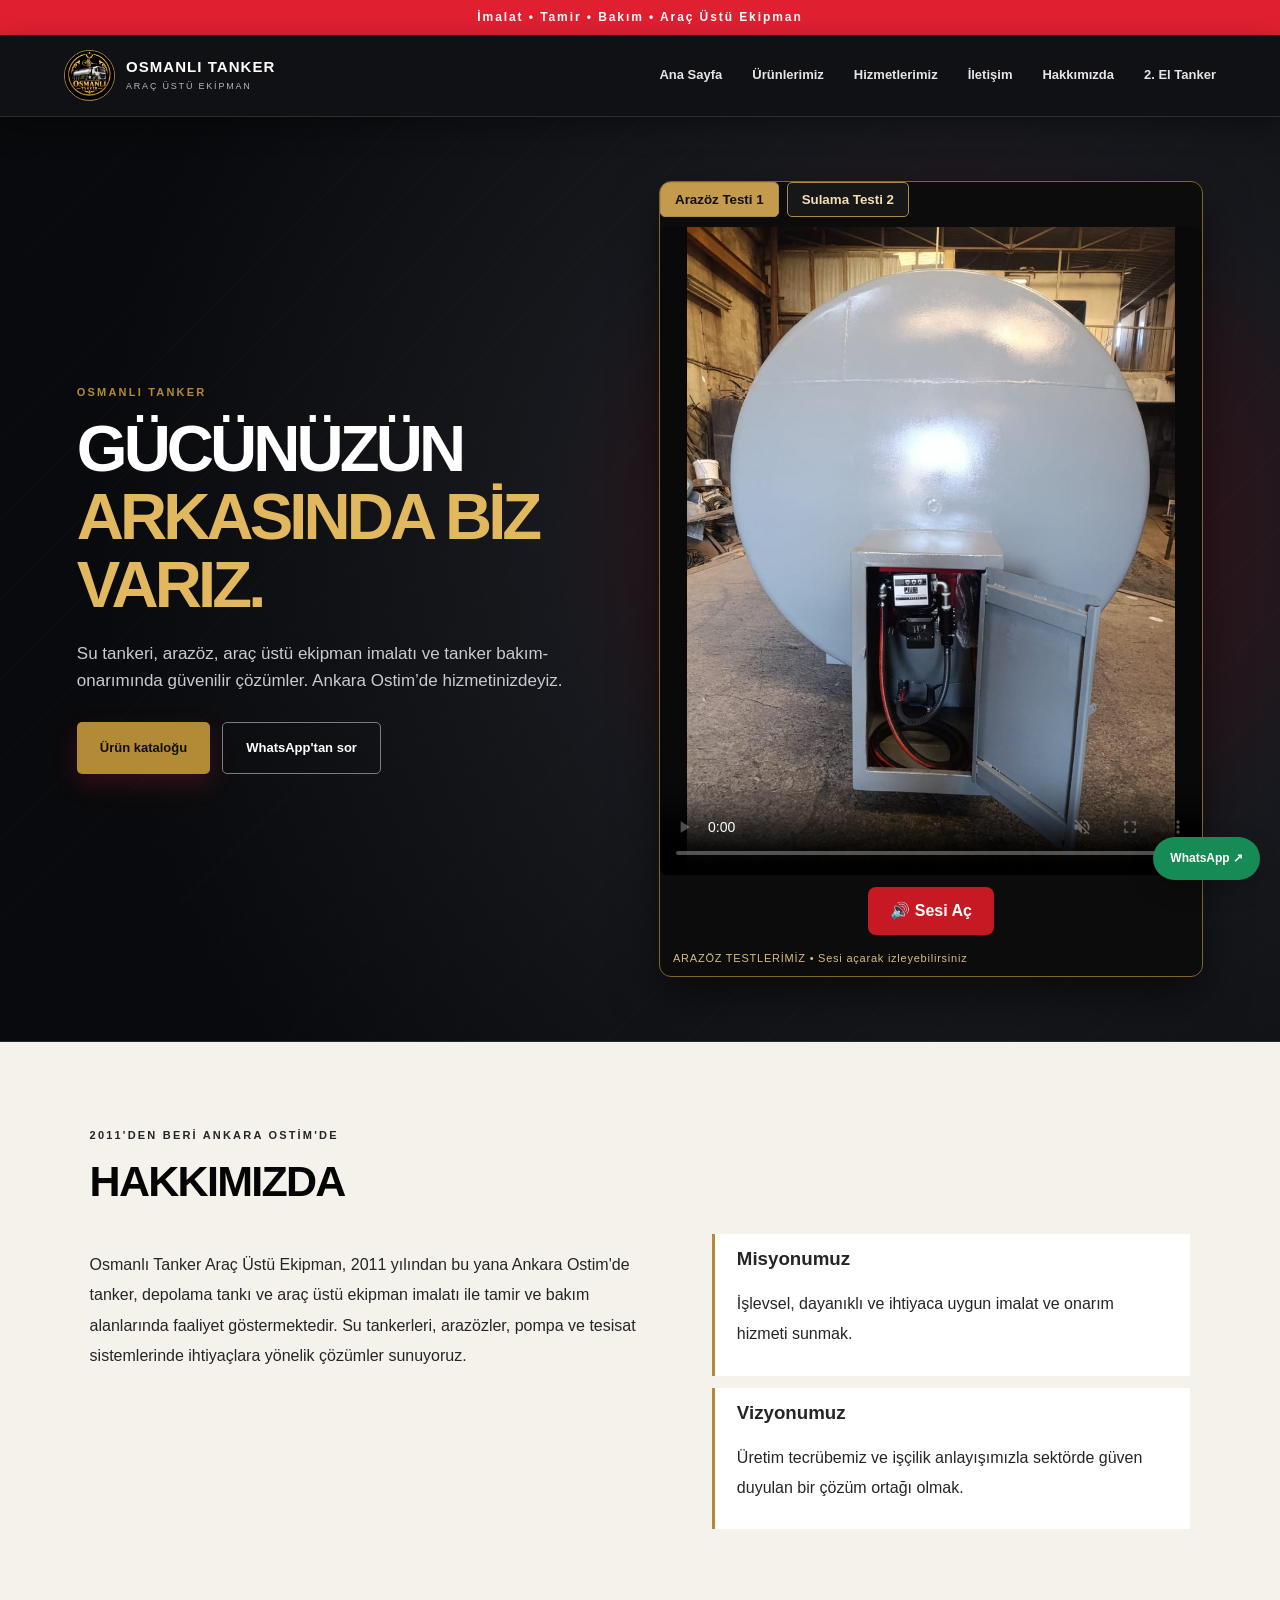
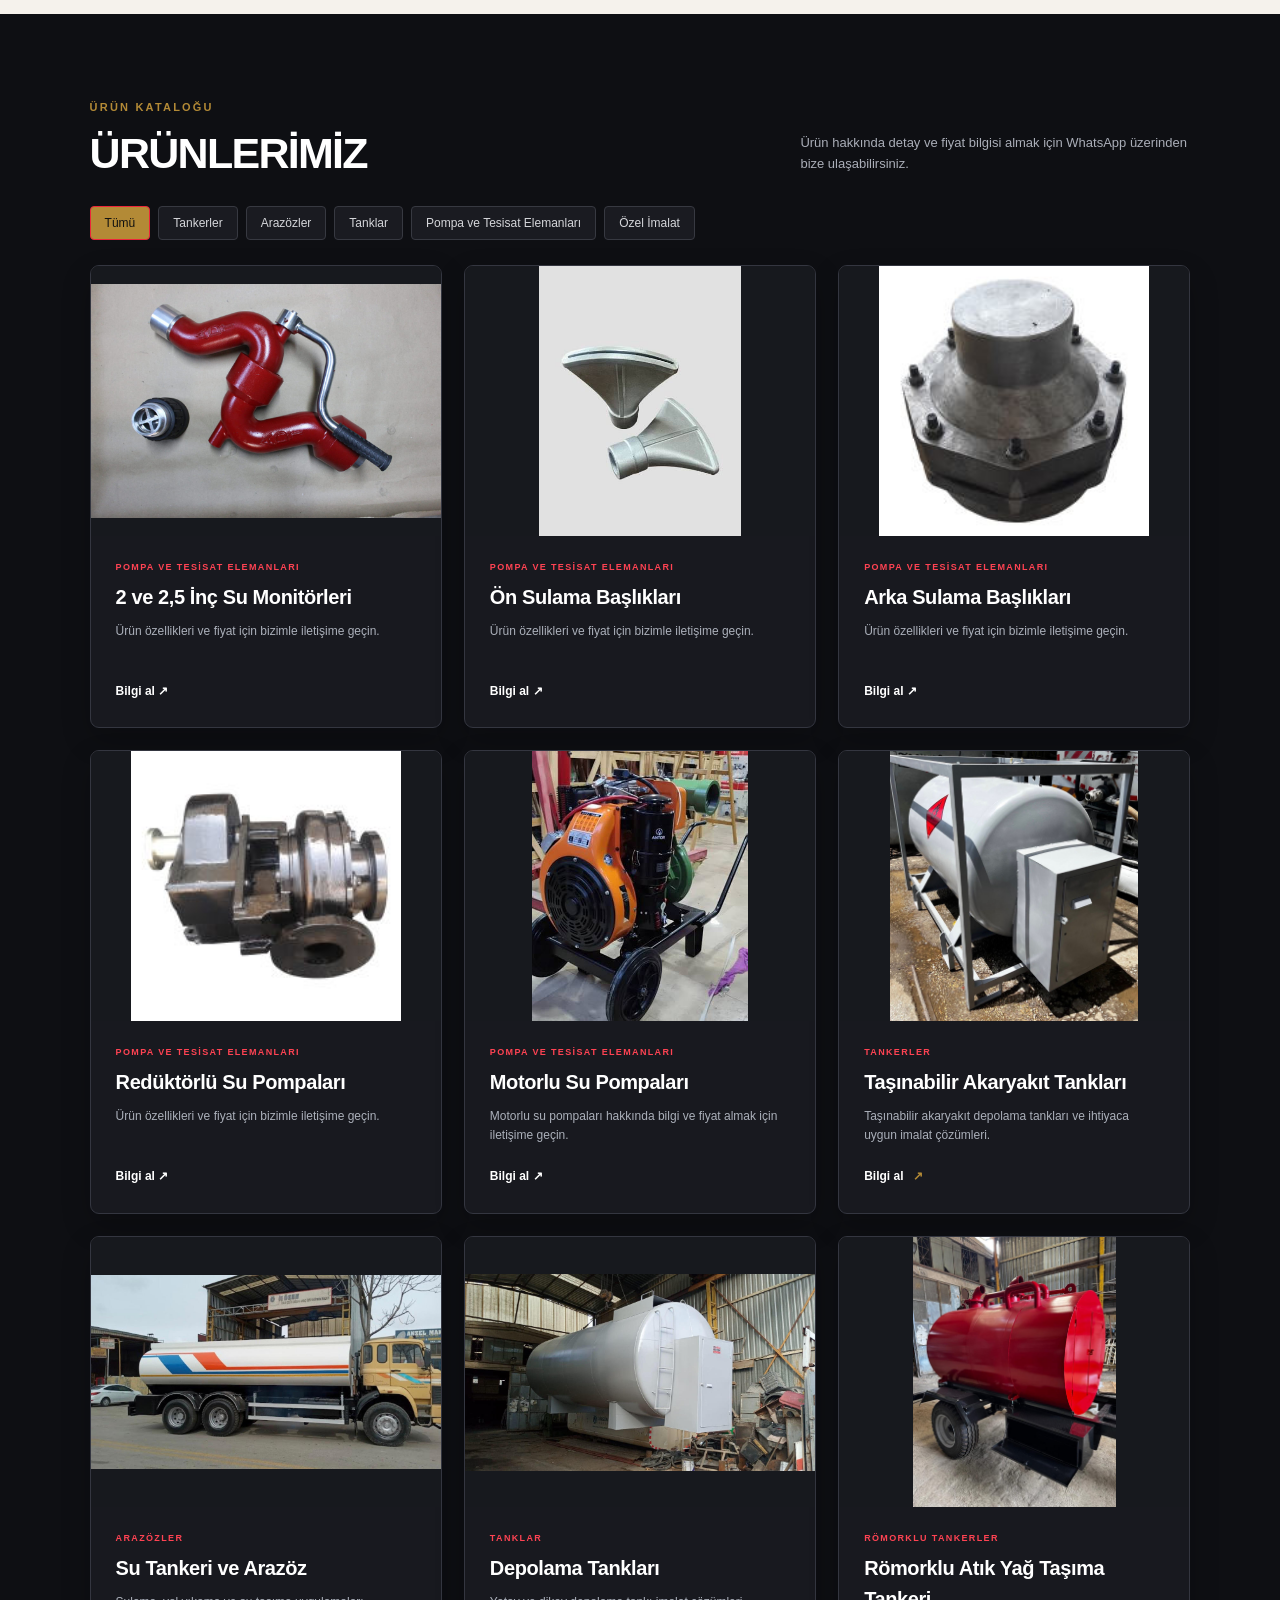
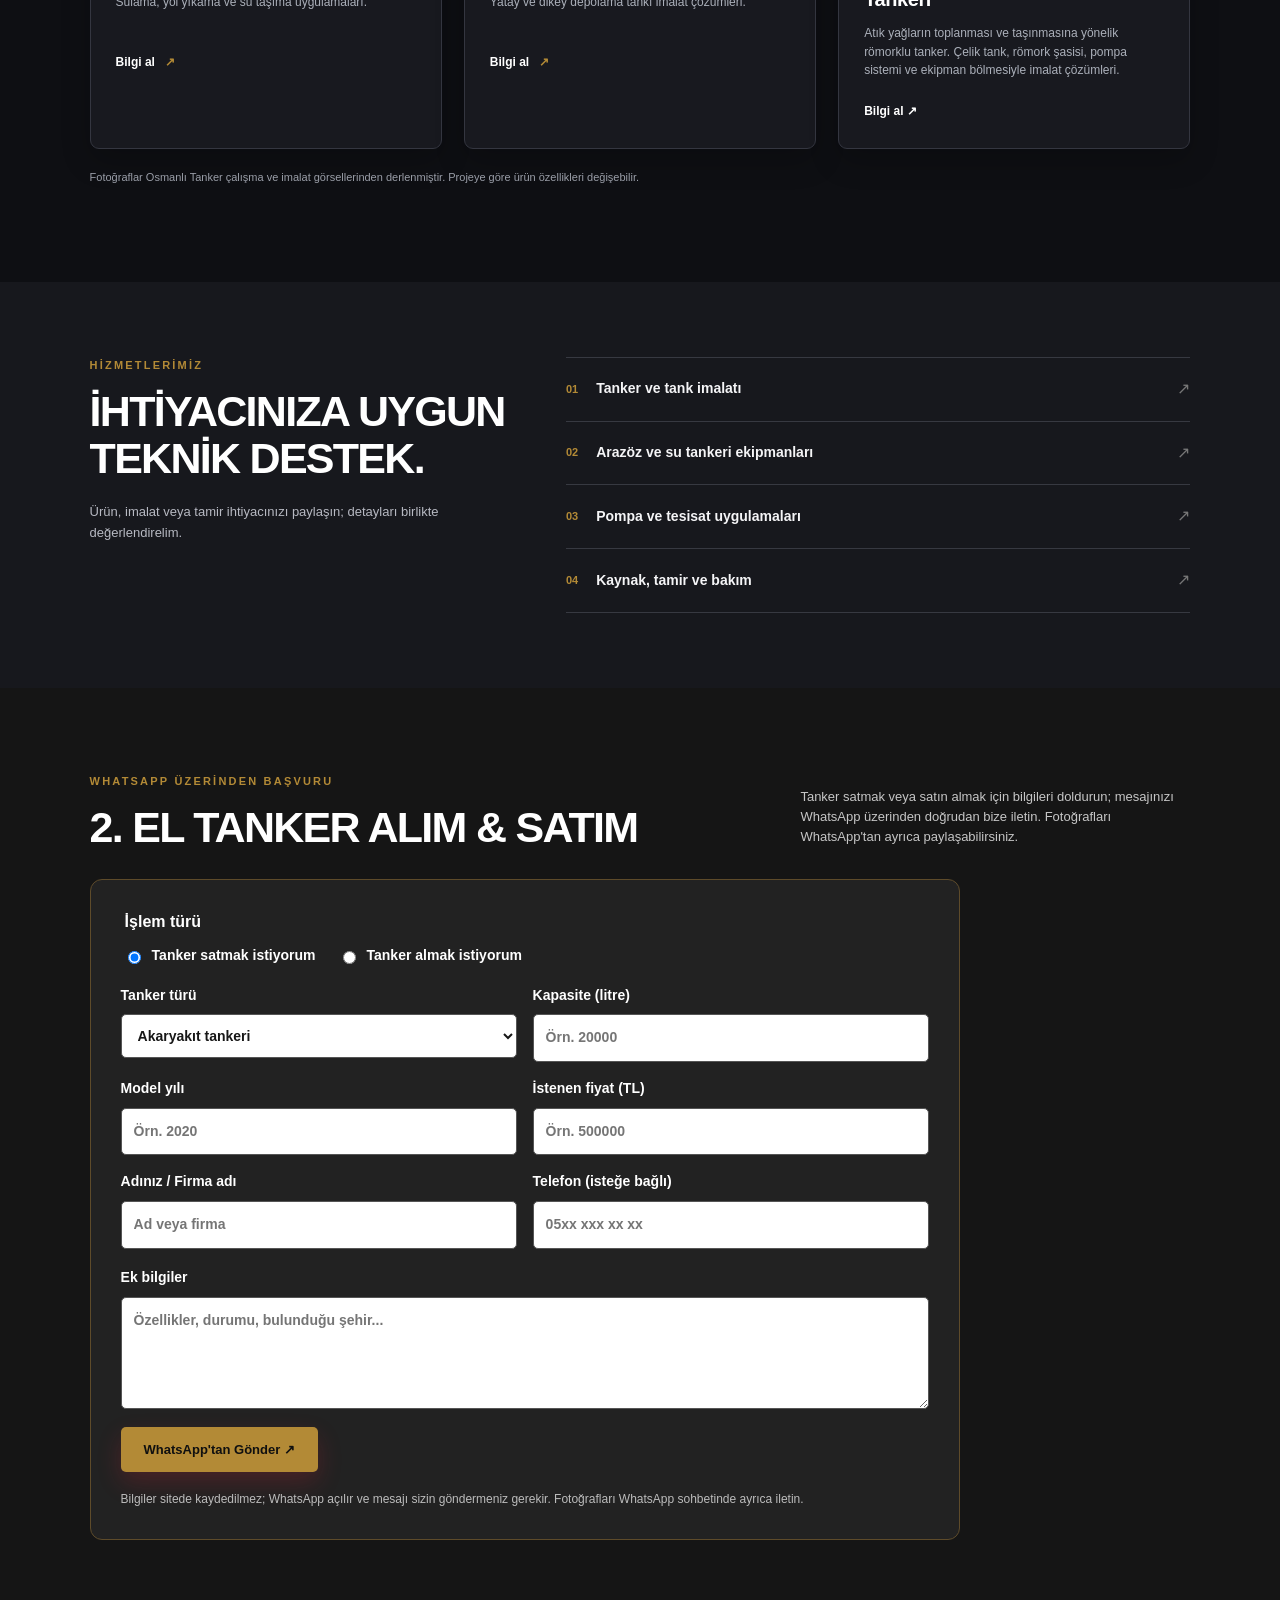
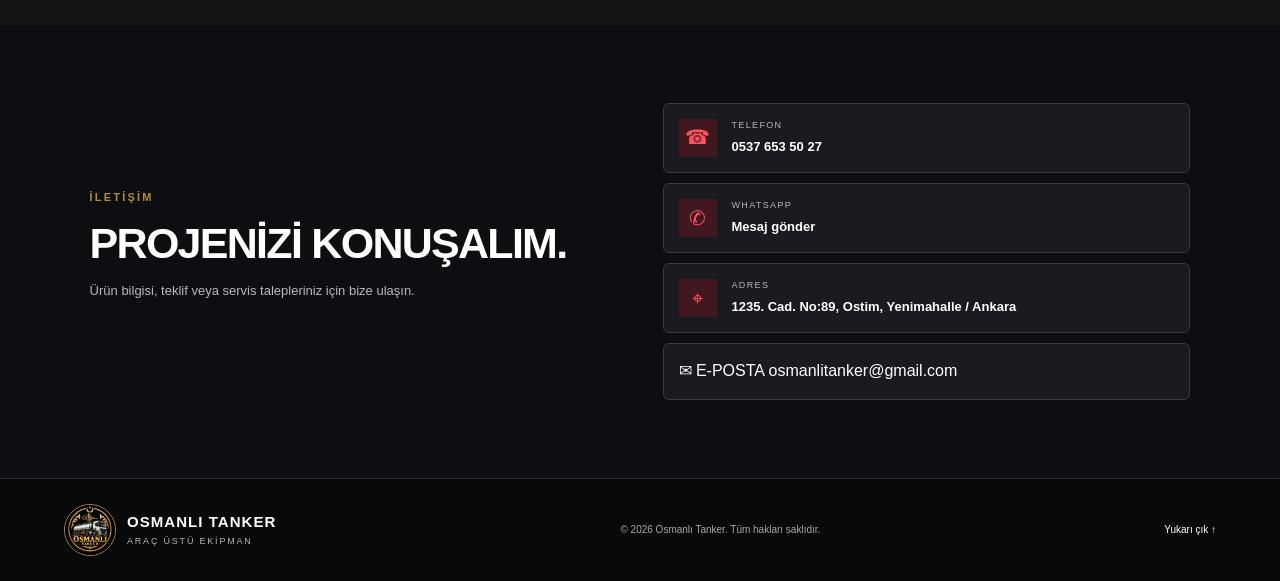
<file: index.html>
<!DOCTYPE html>

<html lang="tr">
<head>
<meta charset="utf-8"/>
<meta content="width=device-width, initial-scale=1" name="viewport"/>
<meta content="Ankara Ostim’de Osmanlı Tanker: su tankeri ve arazöz imalatı, tanker tamiri, depolama tankları, su pompaları ve araç üstü ekipman çözümleri." name="description"/>
<meta content="#0b0c0f" name="theme-color"/>
<title>Ankara Tanker ve Arazöz İmalatı | Osmanlı Tanker Ostim</title>
<link rel="canonical" href="https://www.osmanlitanker.net/"/>
<script type="application/ld+json">{"@context":"https://schema.org","@type":"LocalBusiness","name":"Osmanlı Tanker","url":"https://www.osmanlitanker.net/","telephone":"+905376535027","description":"Ankara Ostim'de su tankeri, arazöz, depolama tankı ve araç üstü ekipman imalatı, tanker bakım ve onarımı.","address":{"@type":"PostalAddress","streetAddress":"1235. Cadde No:89, Ostim","addressLocality":"Yenimahalle","addressRegion":"Ankara","addressCountry":"TR"}}</script>
<link href="style.css" rel="stylesheet"/>
<link href="dark.css" rel="stylesheet"/>
<link href="taslak-ek.css" rel="stylesheet"/><style>
/* Arazöz Testi 1: dikey videonun tamamını kırpmadan göster */
#heroVideo1 { width:100%; height:min(72vh,680px); max-height:680px; object-fit:contain !important; background:#090909; }
@media (max-width: 640px) { #heroVideo1 { height:min(70vh,620px); } }
</style>
</head>
<body>
<div class="topline">İmalat • Tamir • Bakım • Araç Üstü Ekipman</div>
<header class="header">
<a aria-label="Osmanlı Tanker ana sayfa" class="brand" href="#anasayfa">
<img alt="Osmanlı Tanker logosu" class="brand-logo" src="osmanli-tanker-logo.jpg" decoding="async"/><span class="brand-wordmark"><strong>OSMANLI TANKER</strong><small>ARAÇ ÜSTÜ EKİPMAN</small></span>
</a>
<button aria-label="Menüyü aç/kapat" class="menu-toggle" id="menuToggle">☰</button>
<nav id="nav">
<a href="#anasayfa">Ana Sayfa</a>
<a href="#urunler">Ürünlerimiz</a>
<a href="#hizmetler">Hizmetlerimiz</a>
<a href="#iletisim">İletişim</a><a href="#hakkimizda">Hakkımızda</a><a href="#ikinci-el">2. El Tanker</a>
</nav>
</header>
<main>
<section class="hero" id="anasayfa">
<div class="hero-copy">
<p class="eyebrow">OSMANLI TANKER</p>
<h1>GÜCÜNÜZÜN<br/><span>ARKASINDA BİZ VARIZ.</span></h1>
<p class="hero-text">Su tankeri, arazöz, araç üstü ekipman imalatı ve tanker bakım-onarımında güvenilir çözümler. Ankara Ostim’de hizmetinizdeyiz.</p>
<div class="hero-actions">
<a class="button button-red" href="#urunler">Ürün kataloğu</a>
<a class="button button-outline" href="https://wa.me/905376535027?text=Merhaba%2C%20Osmanl%C4%B1%20Tanker%20hakk%C4%B1nda%20bilgi%20almak%20istiyorum." rel="noopener" target="_blank">WhatsApp'tan sor</a>
</div>
</div>
<div class="hero-video-container" aria-label="Osmanlı Tanker arazöz test videoları">
<div class="video-tabs" role="group" aria-label="Video seçimi"><button type="button" class="video-tab active" data-video="1" aria-pressed="true">Arazöz Testi 1</button><button type="button" class="video-tab" data-video="2" aria-pressed="false">Sulama Testi 2</button></div>
<video id="heroVideo1" class="hero-video" aria-label="Osmanlı Tanker arazöz tanıtım videosu" autoplay muted loop playsinline controls preload="metadata" poster="fotograflar/hero.jpg"><source src="baslik-videosu-genis.mp4?v=20261103" type="video/mp4">Tarayıcınız video oynatmayı desteklemiyor.</video>
<video id="heroVideo2" class="hero-video" aria-label="Osmanlı Tanker sulama testi videosu" muted loop playsinline controls preload="none" hidden><source src="sulama-testi-2.mp4" type="video/mp4">Tarayıcınız video oynatmayı desteklemiyor.</video>
<div style="display:flex;justify-content:center;margin:12px 0 6px"><button id="heroSoundToggle" type="button" aria-pressed="false" style="cursor:pointer;background:#c71924;color:#fff;border:0;border-radius:8px;padding:12px 22px;font:inherit;font-weight:700">🔊 Sesi Aç</button></div>
<p class="video-note">ARAZÖZ TESTLERİMİZ • Sesi açarak izleyebilirsiniz</p></div>
</section>
<section class="section about-section" id="hakkimizda"><div class="section-heading"><div><p class="eyebrow">2011'DEN BERİ ANKARA OSTİM'DE</p><h2>Hakkımızda</h2></div></div><div class="about-grid"><div><p>Osmanlı Tanker Araç Üstü Ekipman, 2011 yılından bu yana Ankara Ostim'de tanker, depolama tankı ve araç üstü ekipman imalatı ile tamir ve bakım alanlarında faaliyet göstermektedir. Su tankerleri, arazözler, pompa ve tesisat sistemlerinde ihtiyaçlara yönelik çözümler sunuyoruz.</p></div><div class="about-values"><div><h3>Misyonumuz</h3><p>İşlevsel, dayanıklı ve ihtiyaca uygun imalat ve onarım hizmeti sunmak.</p></div><div><h3>Vizyonumuz</h3><p>Üretim tecrübemiz ve işçilik anlayışımızla sektörde güven duyulan bir çözüm ortağı olmak.</p></div></div></div></section><section class="section" id="urunler">
<div class="section-heading">
<div><p class="eyebrow">ÜRÜN KATALOĞU</p><h2>Ürünlerimiz</h2></div>
<p>Ürün hakkında detay ve fiyat bilgisi almak için WhatsApp üzerinden bize ulaşabilirsiniz.</p>
</div>
<div aria-label="Ürün kategorileri" class="filters" id="filters"><button class="filter active" data-filter="Tümü">Tümü</button><button class="filter" data-filter="Tankerler">Tankerler</button><button class="filter" data-filter="Arazözler">Arazözler</button><button class="filter" data-filter="Tanklar">Tanklar</button><button class="filter" data-filter="Pompa ve Tesisat Elemanları">Pompa ve Tesisat Elemanları</button><button class="filter" data-filter="Özel İmalat">Özel İmalat</button></div>
<div class="product-grid" id="productGrid"><article class="product-card" data-category="Pompa ve Tesisat Elemanları"><div class="product-art image-rotator"><img alt="2 ve 2,5 İnç Su Monitörleri – görsel 1" class="product-photo slide active" loading="lazy" src="fotograflar/urun-01.jpg" decoding="async"/><img alt="2 ve 2,5 İnç Su Monitörleri – görsel 2" class="product-photo slide" loading="lazy" src="fotograflar/urun-02.jpg" decoding="async"/><img alt="2 ve 2,5 İnç Su Monitörleri – görsel 3" class="product-photo slide" loading="lazy" src="fotograflar/urun-03.jpg" decoding="async"/></div><div class="product-info"><p class="category">POMPA VE TESİSAT ELEMANLARI</p><h3>2 ve 2,5 İnç Su Monitörleri</h3><p>Ürün özellikleri ve fiyat için bizimle iletişime geçin.</p><a class="text-link" href="https://wa.me/905376535027?text=Merhaba%2C%202%20ve%202%2C5%20%C4%B0n%C3%A7%20Su%20Monit%C3%B6rleri%20hakk%C4%B1nda%20bilgi%20almak%20istiyorum." rel="noopener" target="_blank">Bilgi al ↗</a></div></article><article class="product-card" data-category="Pompa ve Tesisat Elemanları"><div class="product-art image-rotator"><img alt="Ön Sulama Başlıkları – görsel 1" class="product-photo slide active" loading="lazy" src="fotograflar/urun-04.jpg" decoding="async"/><img alt="Ön Sulama Başlıkları – görsel 2" class="product-photo slide" loading="lazy" src="fotograflar/urun-05.jpg" decoding="async"/><img alt="Ön Sulama Başlıkları – görsel 3" class="product-photo slide" loading="lazy" src="fotograflar/urun-06.jpg" decoding="async"/></div><div class="product-info"><p class="category">POMPA VE TESİSAT ELEMANLARI</p><h3>Ön Sulama Başlıkları</h3><p>Ürün özellikleri ve fiyat için bizimle iletişime geçin.</p><a class="text-link" href="https://wa.me/905376535027?text=Merhaba%2C%20%C3%96n%20Sulama%20Ba%C5%9Fl%C4%B1klar%C4%B1%20hakk%C4%B1nda%20bilgi%20almak%20istiyorum." rel="noopener" target="_blank">Bilgi al ↗</a></div></article><article class="product-card" data-category="Pompa ve Tesisat Elemanları"><div class="product-art image-rotator"><img alt="Arka Sulama Başlıkları – görsel 1" class="product-photo slide active" loading="lazy" src="fotograflar/urun-07.jpg" decoding="async"/><img alt="Arka Sulama Başlıkları – görsel 2" class="product-photo slide" loading="lazy" src="fotograflar/urun-08.jpg" decoding="async"/><img alt="Arka Sulama Başlıkları – görsel 3" class="product-photo slide" loading="lazy" src="fotograflar/urun-09.jpg" decoding="async"/></div><div class="product-info"><p class="category">POMPA VE TESİSAT ELEMANLARI</p><h3>Arka Sulama Başlıkları</h3><p>Ürün özellikleri ve fiyat için bizimle iletişime geçin.</p><a class="text-link" href="https://wa.me/905376535027?text=Merhaba%2C%20Arka%20Sulama%20Ba%C5%9Fl%C4%B1klar%C4%B1%20hakk%C4%B1nda%20bilgi%20almak%20istiyorum." rel="noopener" target="_blank">Bilgi al ↗</a></div></article><article class="product-card" data-category="Pompa ve Tesisat Elemanları"><div class="product-art image-rotator"><img alt="Redüktörlü Su Pompaları – görsel 1" class="product-photo slide active" loading="lazy" src="fotograflar/urun-10.jpg" decoding="async"/><img alt="Redüktörlü Su Pompaları – görsel 2" class="product-photo slide" loading="lazy" src="fotograflar/urun-11.png" decoding="async"/><img alt="Redüktörlü Su Pompaları – görsel 3" class="product-photo slide" loading="lazy" src="fotograflar/urun-12.jpg" decoding="async"/><img alt="Redüktörlü Su Pompaları – görsel 4" class="product-photo slide" loading="lazy" src="fotograflar/urun-13.jpg" decoding="async"/></div><div class="product-info"><p class="category">POMPA VE TESİSAT ELEMANLARI</p><h3>Redüktörlü Su Pompaları</h3><p>Ürün özellikleri ve fiyat için bizimle iletişime geçin.</p><a class="text-link" href="https://wa.me/905376535027?text=Merhaba%2C%20Red%C3%BCkt%C3%B6rl%C3%BC%20Su%20Pompalar%C4%B1%20hakk%C4%B1nda%20bilgi%20almak%20istiyorum." rel="noopener" target="_blank">Bilgi al ↗</a></div></article><article class="product-card" data-category="Pompa ve Tesisat Elemanları"><div class="product-art image-rotator"><img alt="Motorlu Su Pompaları – görsel 1" class="product-photo slide active" loading="lazy" src="fotograflar/motorlu-pompa-1.jpg" decoding="async"/><img alt="Motorlu Su Pompaları – görsel 2" class="product-photo slide" loading="lazy" src="fotograflar/motorlu-pompa-2.jpg" decoding="async"/><img alt="Motorlu Su Pompaları – görsel 3" class="product-photo slide" loading="lazy" src="fotograflar/motorlu-pompa-3.jpg" decoding="async"/><img alt="Motorlu Su Pompaları – görsel 4" class="product-photo slide" loading="lazy" src="fotograflar/motorlu-pompa-4.jpg" decoding="async"/></div><div class="product-info"><p class="category">POMPA VE TESİSAT ELEMANLARI</p><h3>Motorlu Su Pompaları</h3><p>Motorlu su pompaları hakkında bilgi ve fiyat almak için iletişime geçin.</p><a class="text-link" href="https://wa.me/905376535027?text=Merhaba%2C%20Motorlu%20Su%20Pompalar%C4%B1%20hakk%C4%B1nda%20bilgi%20almak%20istiyorum." rel="noopener" target="_blank">Bilgi al ↗</a></div></article>
<article class="product-card" data-category="Tankerler">
<div class="product-art art-tanker image-rotator"><img alt="Taşınabilir akaryakıt tankı 1" class="product-photo slide active" loading="lazy" src="fotograflar/tasinabilir-akaryakit-1.jpg" decoding="async"/><img alt="Taşınabilir akaryakıt tankı 2" class="product-photo slide" loading="lazy" src="fotograflar/tasinabilir-akaryakit-2.jpg" decoding="async"/><img alt="Taşınabilir akaryakıt tankı 3" class="product-photo slide" loading="lazy" src="fotograflar/tasinabilir-akaryakit-3.jpg" decoding="async"/></div>
<div class="product-info"><p class="category">TANKERLER</p><h3>Taşınabilir Akaryakıt Tankları</h3><p>Taşınabilir akaryakıt depolama tankları ve ihtiyaca uygun imalat çözümleri.</p><a class="text-link" href="https://wa.me/905376535027?text=Ta%C5%9F%C4%B1nabilir%20akaryak%C4%B1t%20tanklar%C4%B1%20hakk%C4%B1nda%20bilgi%20almak%20istiyorum." rel="noopener" target="_blank">Bilgi al <span>↗</span></a></div>
</article>
<article class="product-card" data-category="Arazözler">
<div class="product-art art-water image-rotator"><img alt="Su Tankeri ve Arazöz" class="product-photo slide active" loading="lazy" src="fotograflar/su-tankeri.jpg" decoding="async"/><img alt="Su Tankeri ve Arazöz" class="product-photo slide" loading="lazy" src="fotograflar/saha-araci.jpg" decoding="async"/></div>
<div class="product-info"><p class="category">ARAZÖZLER</p><h3>Su Tankeri ve Arazöz</h3><p>Sulama, yol yıkama ve su taşıma uygulamaları.</p><a class="text-link" href="https://wa.me/905376535027?text=Su%20tankeri%20ve%20araz%C3%B6z%20hakk%C4%B1nda%20bilgi%20almak%20istiyorum." rel="noopener" target="_blank">Bilgi al <span>↗</span></a></div>
</article>
<article class="product-card" data-category="Tanklar">
<div class="product-art art-storage image-rotator"><img alt="Depolama tankı imalatı — görünüm 1" class="product-photo slide active" loading="lazy" src="fotograflar/depolama-tanki.jpg" decoding="async"/><img alt="Depolama tankı imalatı — görünüm 2" class="product-photo slide" loading="lazy" src="fotograflar/depolama-yeni.jpg" decoding="async"/><img alt="Depolama tankı imalatı — görünüm 3" class="product-photo slide" loading="lazy" src="fotograflar/depolama-ek-1.jpg" decoding="async"/><img alt="Depolama tankı imalatı — görünüm 4" class="product-photo slide" loading="lazy" src="fotograflar/depolama-ek-2.jpg" decoding="async"/><img alt="Depolama tankı imalatı — görünüm 5" class="product-photo slide" loading="lazy" src="fotograflar/depolama-ek-3.jpg" decoding="async"/></div>
<div class="product-info"><p class="category">TANKLAR</p><h3>Depolama Tankları</h3><p>Yatay ve dikey depolama tankı imalat çözümleri.</p><a class="text-link" href="https://wa.me/905376535027?text=Depolama%20tanklar%C4%B1%20hakk%C4%B1nda%20bilgi%20almak%20istiyorum." rel="noopener" target="_blank">Bilgi al <span>↗</span></a></div>
</article>
<article class="product-card" data-category="Tankerler"><div class="product-art image-rotator"><img alt="Römorklu atık yağ taşıma tankeri - görünüm 1" class="product-photo slide active" loading="lazy" src="fotograflar/romorklu-atik-yag-1.jpg" decoding="async"/><img alt="Römorklu atık yağ taşıma tankeri - görünüm 2" class="product-photo slide" loading="lazy" src="fotograflar/romorklu-atik-yag-2.jpg" decoding="async"/><img alt="Römorklu atık yağ taşıma tankeri - görünüm 3" class="product-photo slide" loading="lazy" src="fotograflar/romorklu-atik-yag-3.jpg" decoding="async"/><img alt="Römorklu atık yağ taşıma tankeri - görünüm 4" class="product-photo slide" loading="lazy" src="fotograflar/romorklu-atik-yag-4.jpg" decoding="async"/></div><div class="product-info"><p class="category">RÖMORKLU TANKERLER</p><h3>Römorklu Atık Yağ Taşıma Tankeri</h3><p>Atık yağların toplanması ve taşınmasına yönelik römorklu tanker. Çelik tank, römork şasisi, pompa sistemi ve ekipman bölmesiyle imalat çözümleri.</p><a class="text-link" href="https://wa.me/905376535027?text=R%C3%B6morklu%20at%C4%B1k%20ya%C4%9F%20ta%C5%9F%C4%B1ma%20tankeri%20hakk%C4%B1nda%20bilgi%20istiyorum." rel="noopener" target="_blank">Bilgi al ↗</a></div></article></div>
<p class="note">Fotoğraflar Osmanlı Tanker çalışma ve imalat görsellerinden derlenmiştir. Projeye göre ürün özellikleri değişebilir.</p>
</section>
<section class="services" id="hizmetler">
<div class="services-intro"><p class="eyebrow">HİZMETLERİMİZ</p><h2>İhtiyacınıza uygun<br/>teknik destek.</h2><p>Ürün, imalat veya tamir ihtiyacınızı paylaşın; detayları birlikte değerlendirelim.</p></div>
<div class="service-list">
<div><span>01</span><strong>Tanker ve tank imalatı</strong><span class="arrow">↗</span></div>
<div><span>02</span><strong>Arazöz ve su tankeri ekipmanları</strong><span class="arrow">↗</span></div>
<div><span>03</span><strong>Pompa ve tesisat uygulamaları</strong><span class="arrow">↗</span></div>
<div><span>04</span><strong>Kaynak, tamir ve bakım</strong><span class="arrow">↗</span></div>
</div>
</section><section class="section used-section" id="ikinci-el"><div class="section-heading"><div><p class="eyebrow">WHATSAPP ÜZERİNDEN BAŞVURU</p><h2>2. El Tanker Alım &amp; Satım</h2></div><p>Tanker satmak veya satın almak için bilgileri doldurun; mesajınızı WhatsApp üzerinden doğrudan bize iletin. Fotoğrafları WhatsApp'tan ayrıca paylaşabilirsiniz.</p></div><form class="used-form" id="usedTankerForm"><fieldset><legend>İşlem türü</legend><label><input checked="" name="islem" type="radio" value="satmak"/> Tanker satmak istiyorum</label><label><input name="islem" type="radio" value="almak"/> Tanker almak istiyorum</label></fieldset><div class="form-columns"><label>Tanker türü<select name="tur"><option>Akaryakıt tankeri</option><option>Su tankeri / Arazöz</option><option>Diğer</option></select></label><label>Kapasite (litre)<input min="1" name="kapasite" placeholder="Örn. 20000" type="number"/></label><label>Model yılı<input max="2100" min="1950" name="yil" placeholder="Örn. 2020" type="number"/></label><label id="priceLabel">İstenen fiyat (TL)<input min="0" name="fiyat" placeholder="Örn. 500000" type="number"/></label><label>Adınız / Firma adı<input maxlength="100" name="ad" placeholder="Ad veya firma" required="" type="text"/></label><label>Telefon (isteğe bağlı)<input maxlength="25" name="telefon" placeholder="05xx xxx xx xx" type="tel"/></label></div><label>Ek bilgiler<textarea maxlength="1000" name="aciklama" placeholder="Özellikler, durumu, bulunduğu şehir..." rows="4"></textarea></label><button class="button button-red" type="submit">WhatsApp'tan Gönder ↗</button><p class="form-note">Bilgiler sitede kaydedilmez; WhatsApp açılır ve mesajı sizin göndermeniz gerekir. Fotoğrafları WhatsApp sohbetinde ayrıca iletin.</p></form></section>
<section class="contact-section" id="iletisim">
<div><p class="eyebrow">İLETİŞİM</p><h2>Projenizi konuşalım.</h2><p>Ürün bilgisi, teklif veya servis talepleriniz için bize ulaşın.</p></div>
<div class="contact-cards">
<a class="contact-card" href="tel:+905376535027"><span class="contact-icon">☎</span><span><small>TELEFON</small><strong>0537 653 50 27</strong></span></a>
<a class="contact-card" href="https://wa.me/905376535027" rel="noopener" target="_blank"><span class="contact-icon">✆</span><span><small>WHATSAPP</small><strong>Mesaj gönder</strong></span></a>
<div class="contact-card"><span class="contact-icon">⌖</span><span><small>ADRES</small><strong>1235. Cad. No:89, Ostim, Yenimahalle / Ankara</strong></span></div>
<a class="contact-card" href="mailto:osmanlitanker@gmail.com">✉  E-POSTA  osmanlitanker@gmail.com</a></div>
</section>
</main>
<footer class="footer"><a class="brand footer-brand" href="#anasayfa"><img alt="Osmanlı Tanker logosu" class="brand-logo" src="osmanli-tanker-logo.jpg" decoding="async"/><span class="brand-wordmark"><strong>OSMANLI TANKER</strong><small>ARAÇ ÜSTÜ EKİPMAN</small></span></a><span>© <span id="year"></span> Osmanlı Tanker. Tüm hakları saklıdır.</span><a href="#anasayfa">Yukarı çık ↑</a></footer>
<a aria-label="WhatsApp ile iletişime geç" class="floating-whatsapp" href="https://wa.me/905376535027?text=Merhaba%2C%20bilgi%20almak%20istiyorum." rel="noopener" target="_blank">WhatsApp ↗</a>
<script src="script.js"></script>
<script src="taslak-ek.js"></script>
<script>
/* Kullanıcı tıklamasıyla video sesini aç/kapat. Otomatik oynatma sessiz kalır. */
(function () {
  const button = document.getElementById('heroSoundToggle');
  const videos = [document.getElementById('heroVideo1'), document.getElementById('heroVideo2')];
  if (!button || videos.some(v => !v)) return;
  function currentVideo() { return videos.find(v => !v.hidden && getComputedStyle(v).display !== 'none') || videos[0]; }
  function updateButton() {
    const v = currentVideo();
    const soundOn = !v.muted && v.volume > 0;
    button.textContent = soundOn ? '🔇 Sesi Kapat' : '🔊 Sesi Aç';
    button.setAttribute('aria-pressed', String(soundOn));
  }
  button.addEventListener('click', function () {
    const v = currentVideo();
    if (v.muted || v.volume === 0) {
      v.muted = false;
      v.defaultMuted = false;
      v.volume = 1;
      if (v.paused) v.play().catch(() => {});
    } else {
      v.muted = true;
    }
    updateButton();
  });
  document.querySelectorAll('.video-tab').forEach(tab => tab.addEventListener('click', () => setTimeout(updateButton, 0)));
  videos.forEach(v => v.addEventListener('volumechange', updateButton));
  updateButton();
})();
</script></body>
</html>
</file>
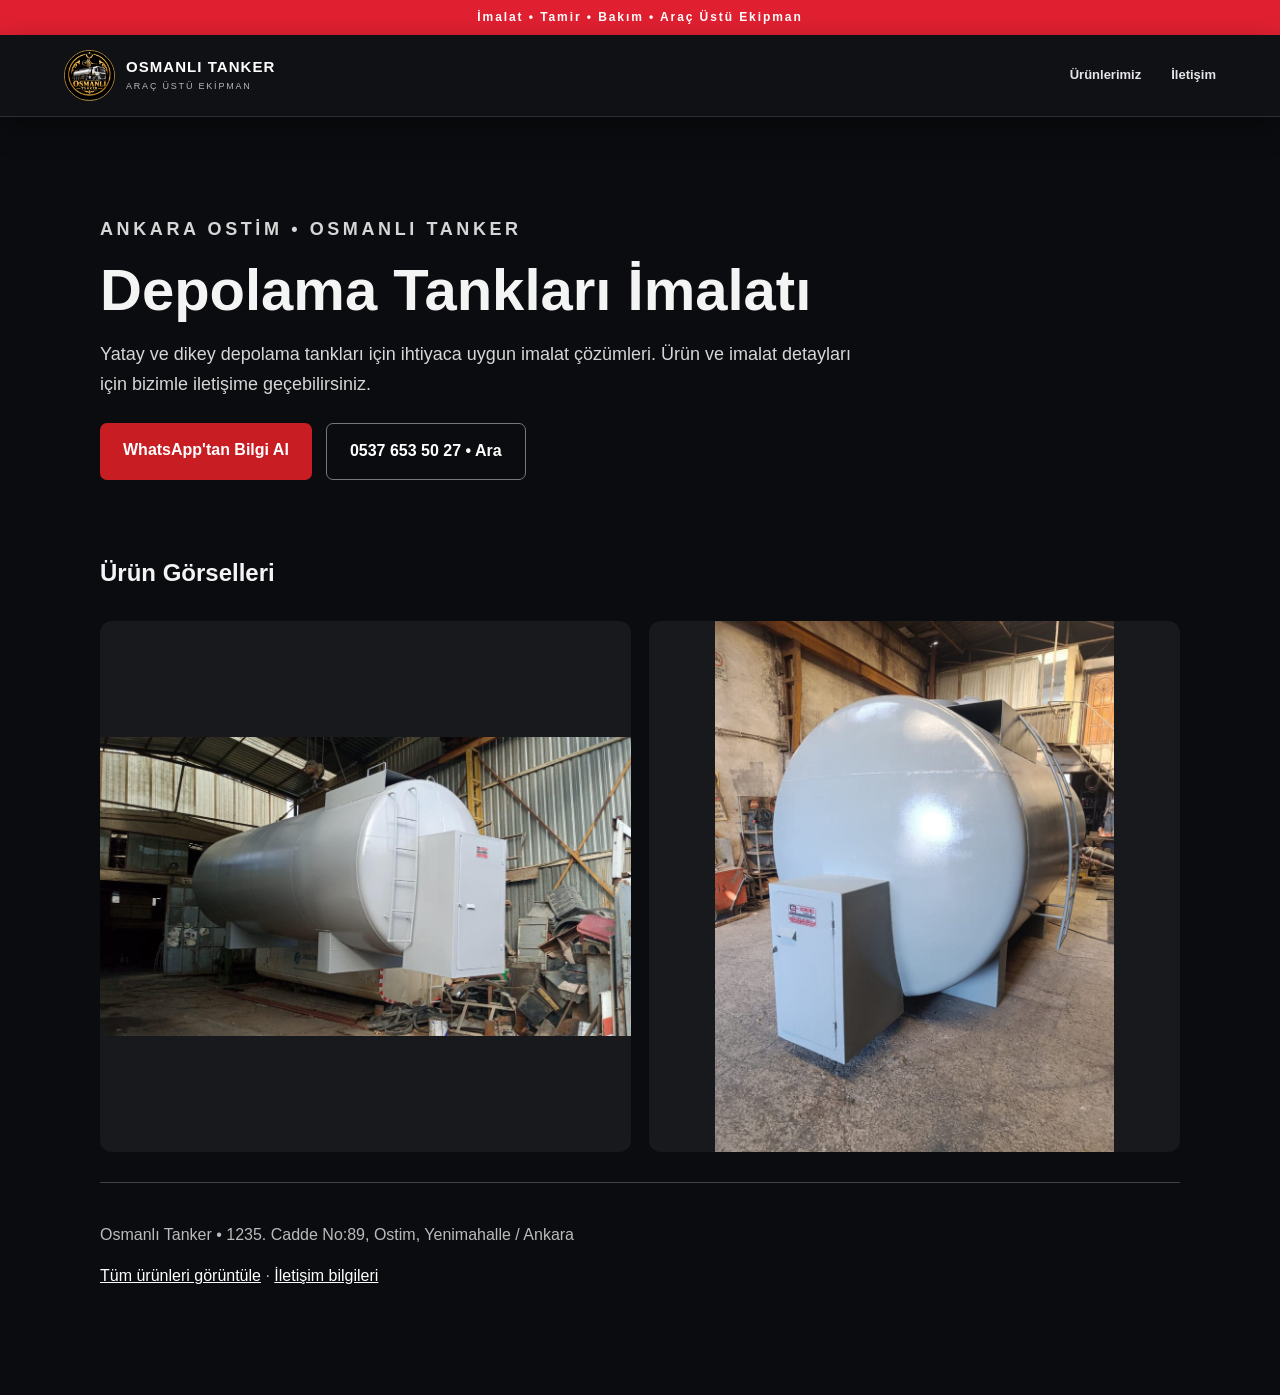
<file: depolama-tanklari.html>
<!DOCTYPE html>
<html lang="tr"><head><meta charset="utf-8"><meta name="viewport" content="width=device-width, initial-scale=1">
<title>Depolama Tankları İmalatı | Osmanlı Tanker Ankara Ostim</title><meta name="description" content="Yatay ve dikey depolama tankları için ihtiyaca uygun imalat çözümleri. Ankara Ostim'de Osmanlı Tanker.">
<link rel="canonical" href="https://www.osmanlitanker.net/depolama-tanklari.html">
<link rel="stylesheet" href="style.css"><link rel="stylesheet" href="dark.css"><link rel="stylesheet" href="taslak-ek.css">
<style>body{background:#0b0c0f;color:#f4f4f4}.landing-wrap{max-width:1120px;margin:auto;padding:50px 20px 90px}.landing-hero{padding:48px 0 30px}.landing-hero h1{font-size:clamp(30px,5vw,58px);line-height:1.1;margin:12px 0 18px}.landing-hero p{font-size:18px;line-height:1.65;max-width:780px;color:#d6d6d6}.landing-grid{display:grid;grid-template-columns:repeat(2,minmax(0,1fr));gap:18px;margin:30px 0}.landing-grid img{width:100%;height:auto;aspect-ratio:1 / 1;object-fit:contain;border-radius:12px;background:#18191c}.landing-actions{display:flex;gap:14px;flex-wrap:wrap;margin:24px 0}.landing-btn{display:inline-block;background:#c91d24;color:white;text-decoration:none;padding:15px 23px;border-radius:7px;font-weight:700}.landing-btn.secondary{background:transparent;border:1px solid #777}.landing-foot{border-top:1px solid #444;padding-top:24px;color:#bbb}@media(max-width:650px){.landing-grid{grid-template-columns:1fr}.landing-grid img{height:auto;aspect-ratio:1 / 1}}</style></head>
<body><div class="topline">İmalat • Tamir • Bakım • Araç Üstü Ekipman</div>
<header class="header"><a class="brand" href="index.html#anasayfa"><img class="brand-logo" src="osmanli-tanker-logo.jpg" alt="Osmanlı Tanker logosu"><span class="brand-wordmark"><strong>OSMANLI TANKER</strong><small>ARAÇ ÜSTÜ EKİPMAN</small></span></a><nav style="display:flex"><a href="index.html#urunler">Ürünlerimiz</a><a href="index.html#iletisim">İletişim</a></nav></header>
<main class="landing-wrap"><section class="landing-hero"><p class="eyebrow">ANKARA OSTİM • OSMANLI TANKER</p><h1>Depolama Tankları İmalatı</h1><p>Yatay ve dikey depolama tankları için ihtiyaca uygun imalat çözümleri. Ürün ve imalat detayları için bizimle iletişime geçebilirsiniz.</p><div class="landing-actions"><a class="landing-btn" href="https://wa.me/905376535027?text=Merhaba%2C%20Depolama%20tanklar%C4%B1%20hakk%C4%B1nda%20bilgi%20almak%20istiyorum." target="_blank" rel="noopener">WhatsApp'tan Bilgi Al</a><a class="landing-btn secondary" href="tel:+905376535027">0537 653 50 27 • Ara</a></div></section>
<section aria-label="Depolama tankları fotoğrafları"><h2>Ürün Görselleri</h2><div class="landing-grid"><img src="fotograflar/depolama-tanki.jpg" alt="Yatay ve dikey depolama tankları - görsel 1" loading="lazy"><img src="fotograflar/depolama-yeni.jpg" alt="Yatay ve dikey depolama tankları - görsel 2" loading="lazy"></div></section>
<section class="landing-foot"><p>Osmanlı Tanker • 1235. Cadde No:89, Ostim, Yenimahalle / Ankara</p><p><a href="index.html#urunler" style="color:#fff">Tüm ürünleri görüntüle</a> · <a href="index.html#iletisim" style="color:#fff">İletişim bilgileri</a></p></section></main></body></html>
</file>
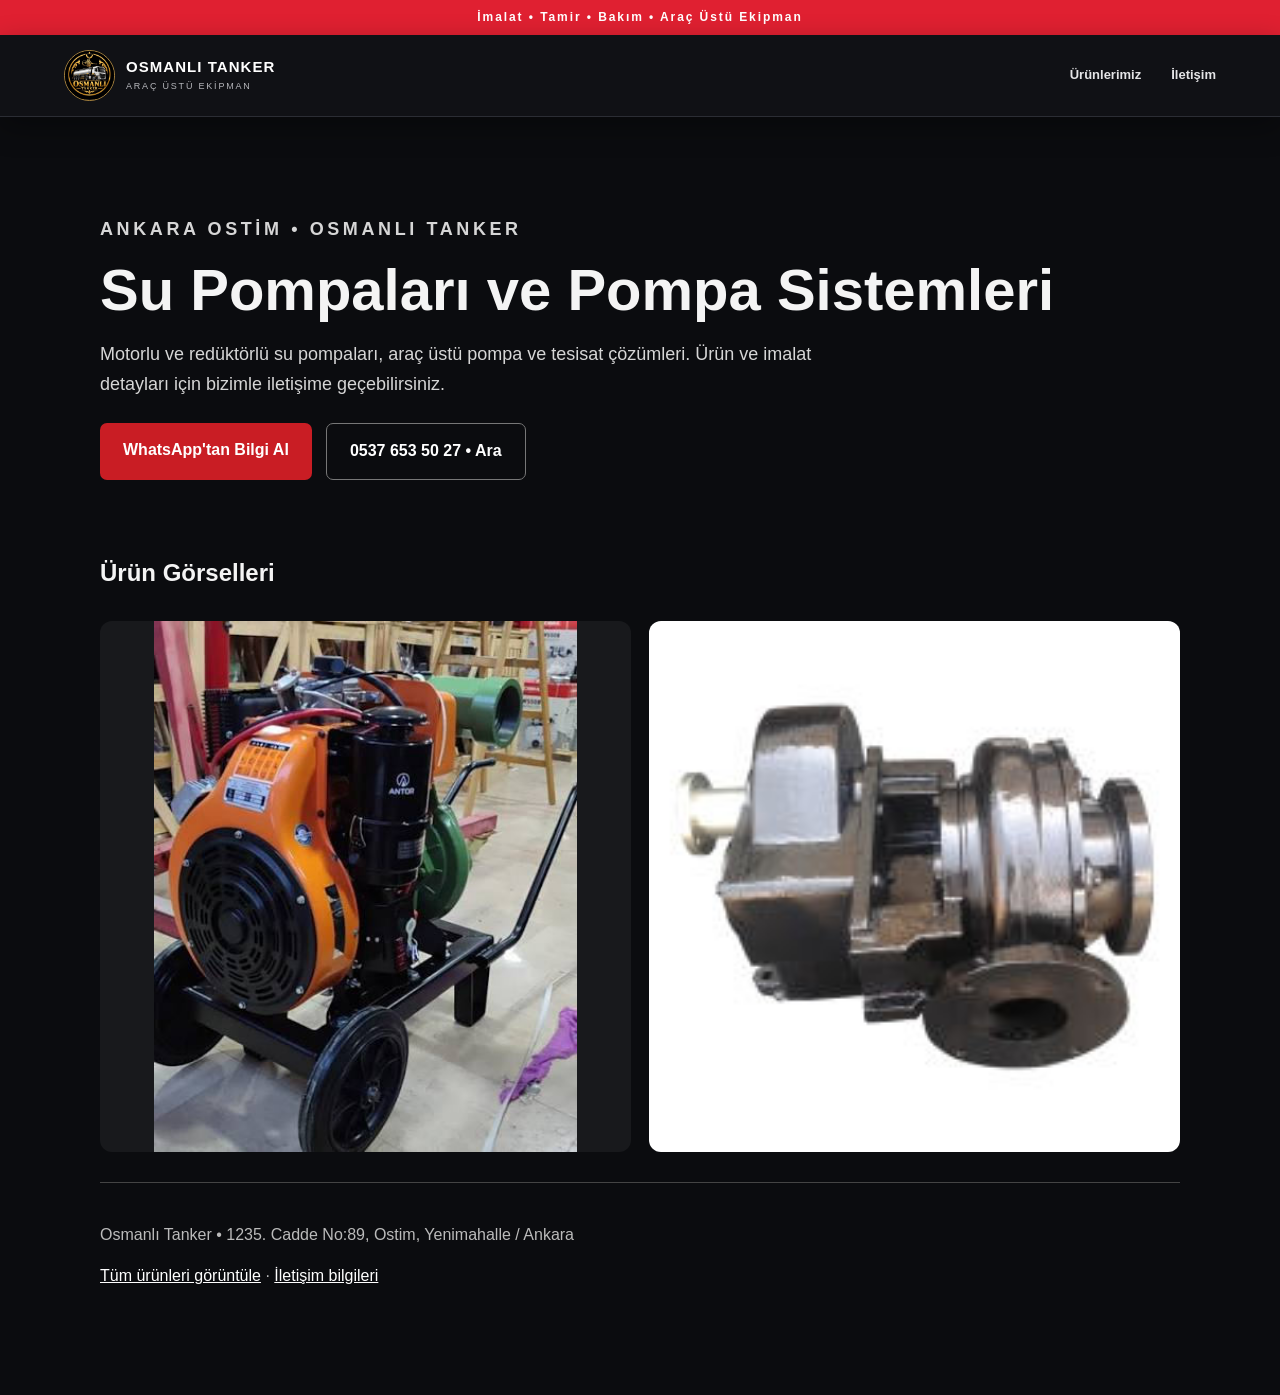
<file: su-pompalari.html>
<!DOCTYPE html>
<html lang="tr"><head><meta charset="utf-8"><meta name="viewport" content="width=device-width, initial-scale=1">
<title>Su Pompaları ve Pompa Sistemleri | Osmanlı Tanker Ankara Ostim</title><meta name="description" content="Motorlu ve redüktörlü su pompaları, araç üstü pompa ve tesisat çözümleri. Ankara Ostim'de Osmanlı Tanker.">
<link rel="canonical" href="https://www.osmanlitanker.net/su-pompalari.html">
<link rel="stylesheet" href="style.css"><link rel="stylesheet" href="dark.css"><link rel="stylesheet" href="taslak-ek.css">
<style>body{background:#0b0c0f;color:#f4f4f4}.landing-wrap{max-width:1120px;margin:auto;padding:50px 20px 90px}.landing-hero{padding:48px 0 30px}.landing-hero h1{font-size:clamp(30px,5vw,58px);line-height:1.1;margin:12px 0 18px}.landing-hero p{font-size:18px;line-height:1.65;max-width:780px;color:#d6d6d6}.landing-grid{display:grid;grid-template-columns:repeat(2,minmax(0,1fr));gap:18px;margin:30px 0}.landing-grid img{width:100%;height:auto;aspect-ratio:1 / 1;object-fit:contain;border-radius:12px;background:#18191c}.landing-actions{display:flex;gap:14px;flex-wrap:wrap;margin:24px 0}.landing-btn{display:inline-block;background:#c91d24;color:white;text-decoration:none;padding:15px 23px;border-radius:7px;font-weight:700}.landing-btn.secondary{background:transparent;border:1px solid #777}.landing-foot{border-top:1px solid #444;padding-top:24px;color:#bbb}@media(max-width:650px){.landing-grid{grid-template-columns:1fr}.landing-grid img{height:auto;aspect-ratio:1 / 1}}</style></head>
<body><div class="topline">İmalat • Tamir • Bakım • Araç Üstü Ekipman</div>
<header class="header"><a class="brand" href="index.html#anasayfa"><img class="brand-logo" src="osmanli-tanker-logo.jpg" alt="Osmanlı Tanker logosu"><span class="brand-wordmark"><strong>OSMANLI TANKER</strong><small>ARAÇ ÜSTÜ EKİPMAN</small></span></a><nav style="display:flex"><a href="index.html#urunler">Ürünlerimiz</a><a href="index.html#iletisim">İletişim</a></nav></header>
<main class="landing-wrap"><section class="landing-hero"><p class="eyebrow">ANKARA OSTİM • OSMANLI TANKER</p><h1>Su Pompaları ve Pompa Sistemleri</h1><p>Motorlu ve redüktörlü su pompaları, araç üstü pompa ve tesisat çözümleri. Ürün ve imalat detayları için bizimle iletişime geçebilirsiniz.</p><div class="landing-actions"><a class="landing-btn" href="https://wa.me/905376535027?text=Merhaba%2C%20Su%20pompalar%C4%B1%20hakk%C4%B1nda%20bilgi%20almak%20istiyorum." target="_blank" rel="noopener">WhatsApp'tan Bilgi Al</a><a class="landing-btn secondary" href="tel:+905376535027">0537 653 50 27 • Ara</a></div></section>
<section aria-label="Su pompaları fotoğrafları"><h2>Ürün Görselleri</h2><div class="landing-grid"><img src="fotograflar/motorlu-pompa-1.jpg" alt="Motorlu ve redüktörlü su pompaları - görsel 1" loading="lazy"><img src="fotograflar/urun-10.jpg" alt="Motorlu ve redüktörlü su pompaları - görsel 2" loading="lazy"></div></section>
<section class="landing-foot"><p>Osmanlı Tanker • 1235. Cadde No:89, Ostim, Yenimahalle / Ankara</p><p><a href="index.html#urunler" style="color:#fff">Tüm ürünleri görüntüle</a> · <a href="index.html#iletisim" style="color:#fff">İletişim bilgileri</a></p></section></main></body></html>
</file>
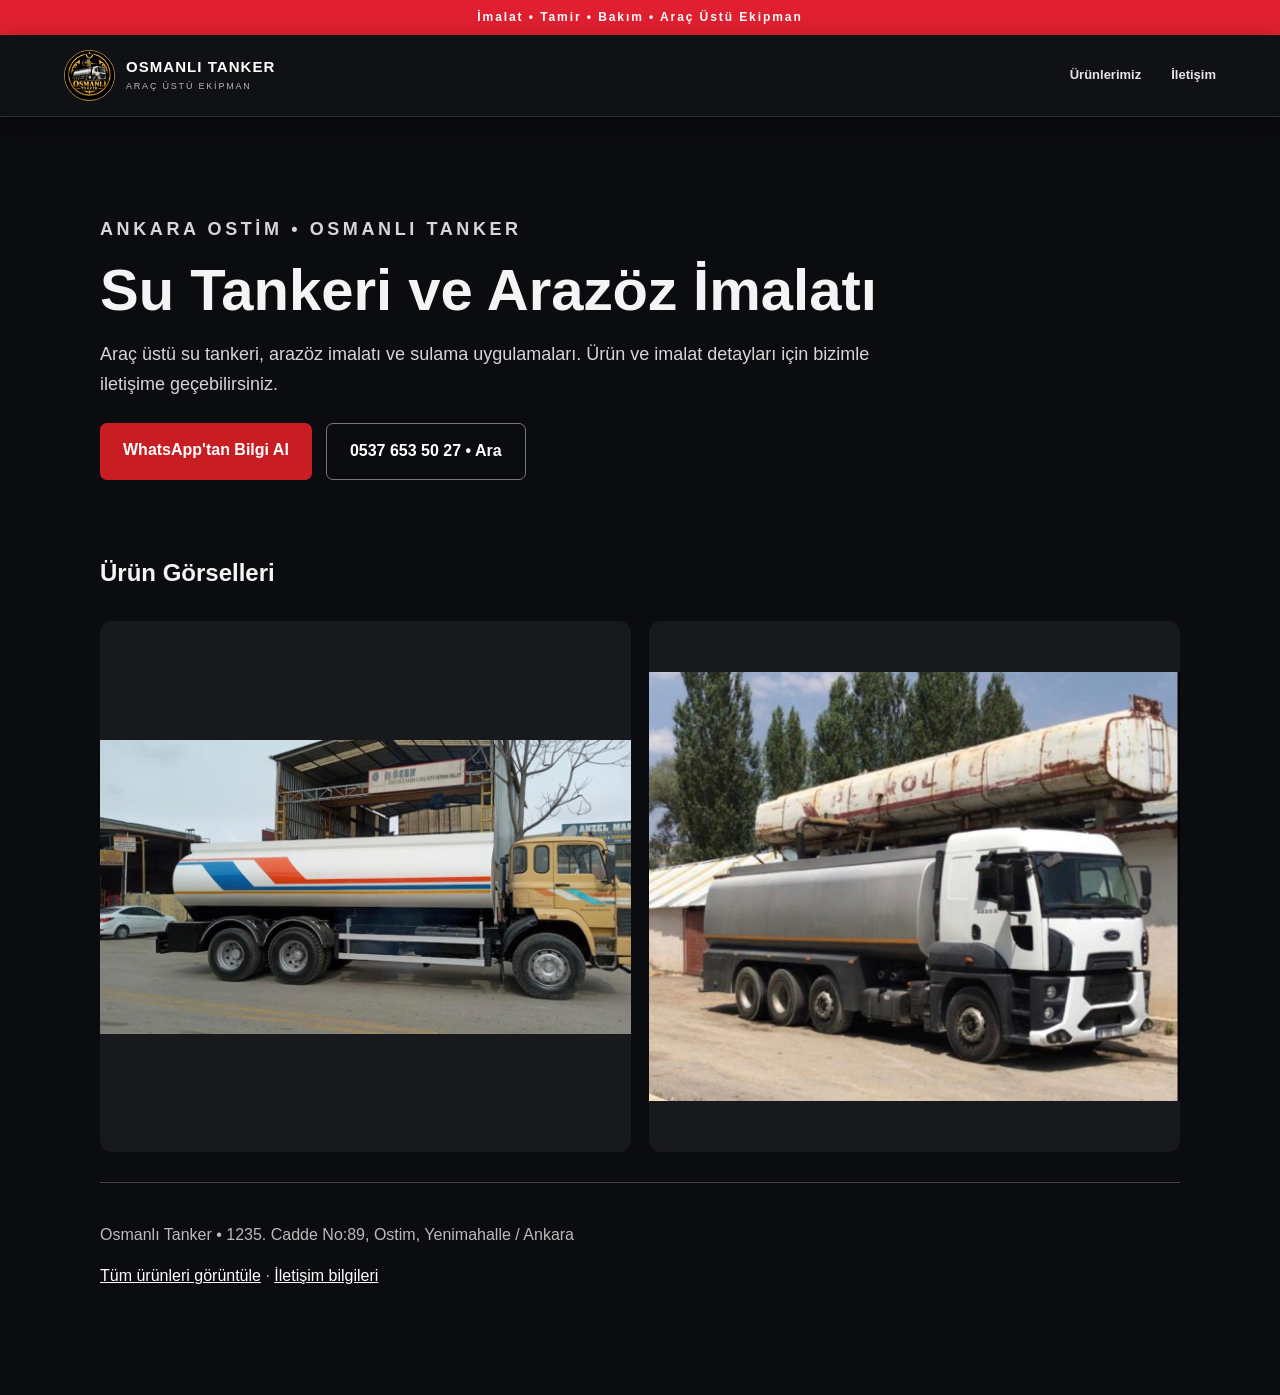
<file: su-tankeri.html>
<!DOCTYPE html>
<html lang="tr"><head><meta charset="utf-8"><meta name="viewport" content="width=device-width, initial-scale=1">
<title>Su Tankeri ve Arazöz İmalatı | Osmanlı Tanker Ankara Ostim</title><meta name="description" content="Araç üstü su tankeri, arazöz imalatı ve sulama uygulamaları. Ankara Ostim'de Osmanlı Tanker.">
<link rel="canonical" href="https://www.osmanlitanker.net/su-tankeri.html">
<link rel="stylesheet" href="style.css"><link rel="stylesheet" href="dark.css"><link rel="stylesheet" href="taslak-ek.css">
<style>body{background:#0b0c0f;color:#f4f4f4}.landing-wrap{max-width:1120px;margin:auto;padding:50px 20px 90px}.landing-hero{padding:48px 0 30px}.landing-hero h1{font-size:clamp(30px,5vw,58px);line-height:1.1;margin:12px 0 18px}.landing-hero p{font-size:18px;line-height:1.65;max-width:780px;color:#d6d6d6}.landing-grid{display:grid;grid-template-columns:repeat(2,minmax(0,1fr));gap:18px;margin:30px 0}.landing-grid img{width:100%;height:auto;aspect-ratio:1 / 1;object-fit:contain;border-radius:12px;background:#18191c}.landing-actions{display:flex;gap:14px;flex-wrap:wrap;margin:24px 0}.landing-btn{display:inline-block;background:#c91d24;color:white;text-decoration:none;padding:15px 23px;border-radius:7px;font-weight:700}.landing-btn.secondary{background:transparent;border:1px solid #777}.landing-foot{border-top:1px solid #444;padding-top:24px;color:#bbb}@media(max-width:650px){.landing-grid{grid-template-columns:1fr}.landing-grid img{height:auto;aspect-ratio:1 / 1}}</style></head>
<body><div class="topline">İmalat • Tamir • Bakım • Araç Üstü Ekipman</div>
<header class="header"><a class="brand" href="index.html#anasayfa"><img class="brand-logo" src="osmanli-tanker-logo.jpg" alt="Osmanlı Tanker logosu"><span class="brand-wordmark"><strong>OSMANLI TANKER</strong><small>ARAÇ ÜSTÜ EKİPMAN</small></span></a><nav style="display:flex"><a href="index.html#urunler">Ürünlerimiz</a><a href="index.html#iletisim">İletişim</a></nav></header>
<main class="landing-wrap"><section class="landing-hero"><p class="eyebrow">ANKARA OSTİM • OSMANLI TANKER</p><h1>Su Tankeri ve Arazöz İmalatı</h1><p>Araç üstü su tankeri, arazöz imalatı ve sulama uygulamaları. Ürün ve imalat detayları için bizimle iletişime geçebilirsiniz.</p><div class="landing-actions"><a class="landing-btn" href="https://wa.me/905376535027?text=Merhaba%2C%20Su%20tankeri%20ve%20araz%C3%B6z%20hakk%C4%B1nda%20bilgi%20almak%20istiyorum." target="_blank" rel="noopener">WhatsApp'tan Bilgi Al</a><a class="landing-btn secondary" href="tel:+905376535027">0537 653 50 27 • Ara</a></div></section>
<section aria-label="Su tankeri ve arazöz fotoğrafları"><h2>Ürün Görselleri</h2><div class="landing-grid"><img src="fotograflar/su-tankeri.jpg" alt="Su tankeri ve arazöz - görsel 1" loading="lazy"><img src="fotograflar/saha-araci.jpg" alt="Su tankeri ve arazöz - görsel 2" loading="lazy"></div></section>
<section class="landing-foot"><p>Osmanlı Tanker • 1235. Cadde No:89, Ostim, Yenimahalle / Ankara</p><p><a href="index.html#urunler" style="color:#fff">Tüm ürünleri görüntüle</a> · <a href="index.html#iletisim" style="color:#fff">İletişim bilgileri</a></p></section></main></body></html>
</file>
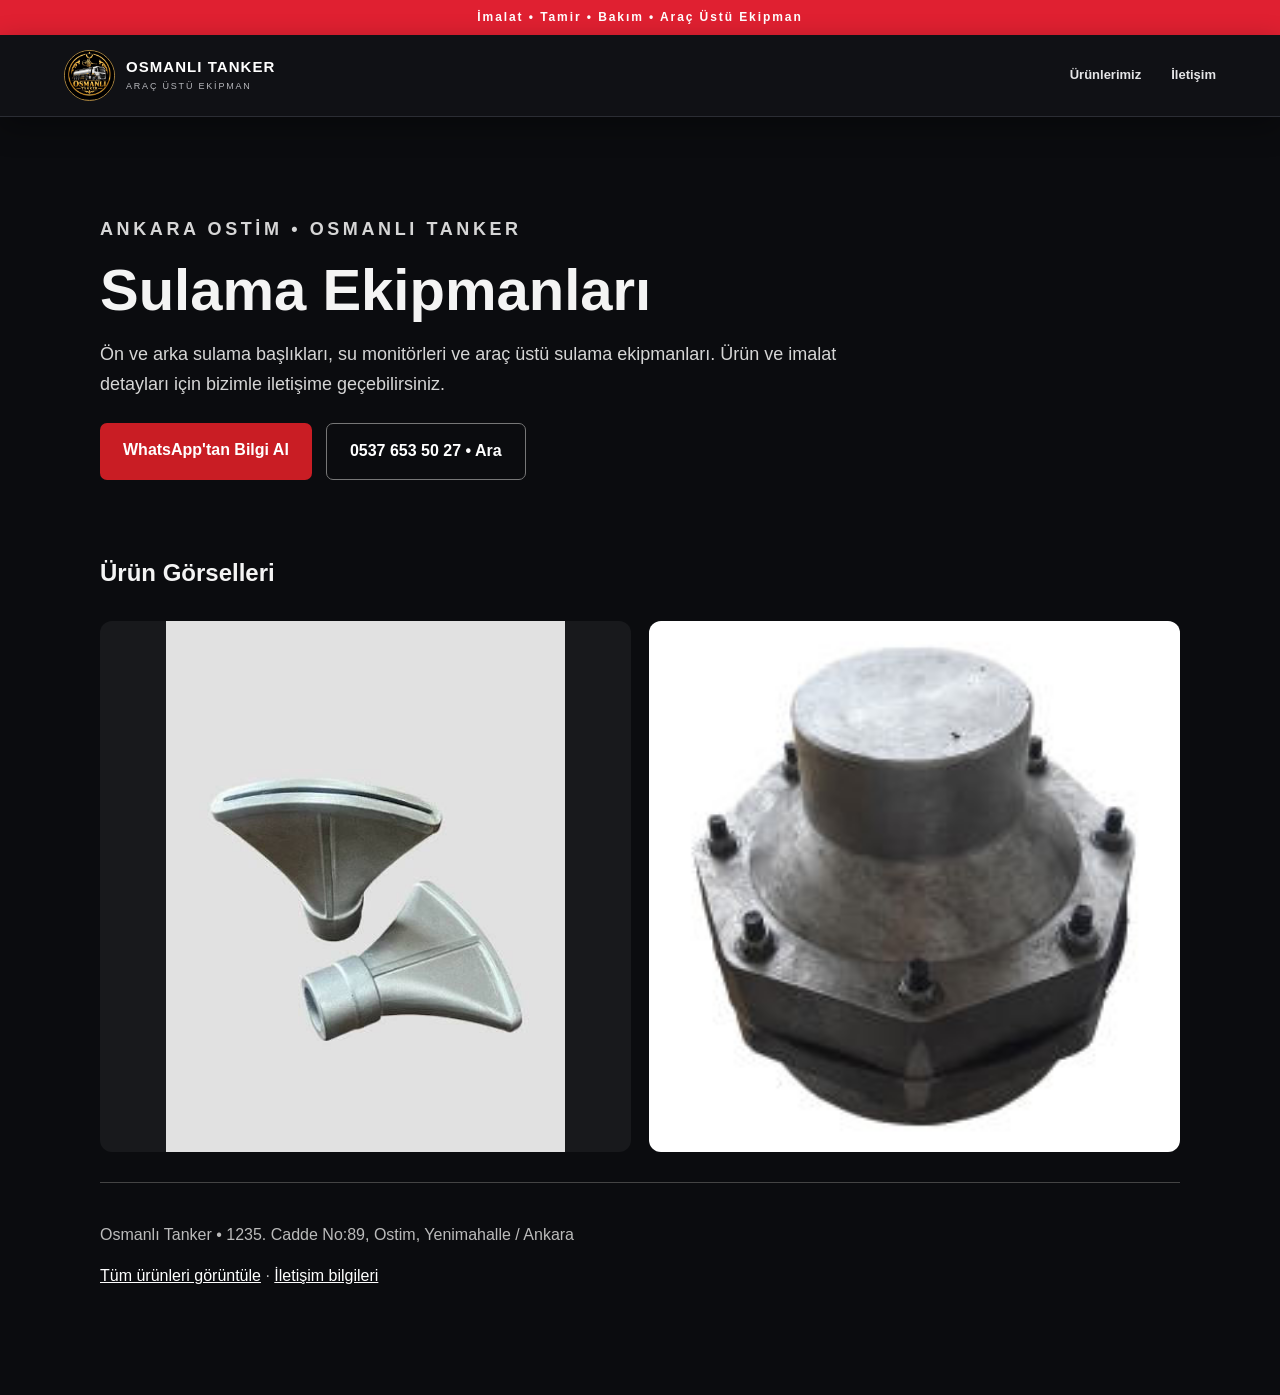
<file: sulama-ekipmanlari.html>
<!DOCTYPE html>
<html lang="tr"><head><meta charset="utf-8"><meta name="viewport" content="width=device-width, initial-scale=1">
<title>Sulama Ekipmanları | Osmanlı Tanker Ankara Ostim</title><meta name="description" content="Ön ve arka sulama başlıkları, su monitörleri ve araç üstü sulama ekipmanları. Ankara Ostim'de Osmanlı Tanker.">
<link rel="canonical" href="https://www.osmanlitanker.net/sulama-ekipmanlari.html">
<link rel="stylesheet" href="style.css"><link rel="stylesheet" href="dark.css"><link rel="stylesheet" href="taslak-ek.css">
<style>body{background:#0b0c0f;color:#f4f4f4}.landing-wrap{max-width:1120px;margin:auto;padding:50px 20px 90px}.landing-hero{padding:48px 0 30px}.landing-hero h1{font-size:clamp(30px,5vw,58px);line-height:1.1;margin:12px 0 18px}.landing-hero p{font-size:18px;line-height:1.65;max-width:780px;color:#d6d6d6}.landing-grid{display:grid;grid-template-columns:repeat(2,minmax(0,1fr));gap:18px;margin:30px 0}.landing-grid img{width:100%;height:auto;aspect-ratio:1 / 1;object-fit:contain;border-radius:12px;background:#18191c}.landing-actions{display:flex;gap:14px;flex-wrap:wrap;margin:24px 0}.landing-btn{display:inline-block;background:#c91d24;color:white;text-decoration:none;padding:15px 23px;border-radius:7px;font-weight:700}.landing-btn.secondary{background:transparent;border:1px solid #777}.landing-foot{border-top:1px solid #444;padding-top:24px;color:#bbb}@media(max-width:650px){.landing-grid{grid-template-columns:1fr}.landing-grid img{height:auto;aspect-ratio:1 / 1}}</style></head>
<body><div class="topline">İmalat • Tamir • Bakım • Araç Üstü Ekipman</div>
<header class="header"><a class="brand" href="index.html#anasayfa"><img class="brand-logo" src="osmanli-tanker-logo.jpg" alt="Osmanlı Tanker logosu"><span class="brand-wordmark"><strong>OSMANLI TANKER</strong><small>ARAÇ ÜSTÜ EKİPMAN</small></span></a><nav style="display:flex"><a href="index.html#urunler">Ürünlerimiz</a><a href="index.html#iletisim">İletişim</a></nav></header>
<main class="landing-wrap"><section class="landing-hero"><p class="eyebrow">ANKARA OSTİM • OSMANLI TANKER</p><h1>Sulama Ekipmanları</h1><p>Ön ve arka sulama başlıkları, su monitörleri ve araç üstü sulama ekipmanları. Ürün ve imalat detayları için bizimle iletişime geçebilirsiniz.</p><div class="landing-actions"><a class="landing-btn" href="https://wa.me/905376535027?text=Merhaba%2C%20Sulama%20ekipmanlar%C4%B1%20hakk%C4%B1nda%20bilgi%20almak%20istiyorum." target="_blank" rel="noopener">WhatsApp'tan Bilgi Al</a><a class="landing-btn secondary" href="tel:+905376535027">0537 653 50 27 • Ara</a></div></section>
<section aria-label="Sulama ekipmanları fotoğrafları"><h2>Ürün Görselleri</h2><div class="landing-grid"><img src="fotograflar/urun-04.jpg" alt="Ön ve arka sulama başlıkları - görsel 1" loading="lazy"><img src="fotograflar/urun-07.jpg" alt="Ön ve arka sulama başlıkları - görsel 2" loading="lazy"></div></section>
<section class="landing-foot"><p>Osmanlı Tanker • 1235. Cadde No:89, Ostim, Yenimahalle / Ankara</p><p><a href="index.html#urunler" style="color:#fff">Tüm ürünleri görüntüle</a> · <a href="index.html#iletisim" style="color:#fff">İletişim bilgileri</a></p></section></main></body></html>
</file>
<file: style.css>
:root{--red:#c91f2c;--dark:#171717;--muted:#6b7280;--line:#e5e7eb;--paper:#f5f5f4;--white:#fff}*{box-sizing:border-box}html{scroll-behavior:smooth;scroll-padding-top:90px}body{margin:0;font-family:Arial,Helvetica,sans-serif;color:#1d1d1f;background:#fff;line-height:1.55}.topline{background:#111;color:#d7d7d7;text-align:center;font-size:12px;letter-spacing:.13em;padding:8px 16px}.header{height:82px;display:flex;align-items:center;justify-content:space-between;padding:0 max(5vw,22px);border-bottom:1px solid #eee;background:#fff;position:sticky;top:0;z-index:10}.brand{display:flex;align-items:center;gap:11px;text-decoration:none;color:#171717}.brand-mark{display:grid;place-items:center;width:43px;height:43px;background:var(--red);color:#fff;font-weight:900;font-size:16px;letter-spacing:-1px;transform:skew(-7deg)}.brand strong,.brand small{display:block;line-height:1.2}.brand strong{font-size:15px;letter-spacing:.07em}.brand small{font-size:9px;letter-spacing:.2em;color:#777;margin-top:5px}nav{display:flex;gap:30px}nav a{color:#343434;text-decoration:none;font-size:13px;font-weight:700}nav a:hover,.text-link:hover{color:var(--red)}.menu-toggle{display:none;background:none;border:0;font-size:26px}.hero{background:linear-gradient(115deg,#181818 0%,#242424 55%,#333 100%);color:#fff;min-height:510px;display:grid;grid-template-columns:1fr 1fr;align-items:center;padding:65px max(7vw,24px);gap:30px;overflow:hidden}.eyebrow{font-size:11px;letter-spacing:.2em;font-weight:800;color:var(--red);margin:0 0 14px}.hero h1{font-size:clamp(38px,5vw,65px);line-height:1.04;letter-spacing:-.045em;margin:0 0 23px}.hero h1 span{color:#f05b62}.hero-text{color:#d0d0d0;max-width:470px;font-size:16px}.hero-actions{display:flex;gap:12px;flex-wrap:wrap;margin-top:28px}.button{display:inline-flex;align-items:center;justify-content:center;padding:13px 20px;text-decoration:none;font-weight:700;font-size:13px;border-radius:3px}.button-red{background:var(--red);color:#fff}.button-red:hover{background:#a91420}.button-outline{border:1px solid #777;color:#fff}.button-outline:hover{border-color:#fff}.hero-visual{position:relative;min-width:0}.hero-badge{position:absolute;top:0;left:5%;font-size:11px;color:#ddd;background:#333;padding:10px 14px;border-radius:2px;z-index:1}.dot{display:inline-block;width:7px;height:7px;background:#ee4049;border-radius:50%;margin-right:7px}.hero-illustration{padding-top:45px}.hero-illustration svg{width:100%;height:auto;filter:drop-shadow(0 20px 20px #0005)}.visual-caption{text-align:right;color:#aaa;font-size:11px;letter-spacing:.08em}.section{padding:85px max(7vw,24px)}.section-heading{display:flex;align-items:end;justify-content:space-between;gap:25px;margin-bottom:28px}.section h2,.services h2,.contact-section h2{font-size:clamp(30px,3.4vw,43px);letter-spacing:-.04em;line-height:1.1;margin:0}.section-heading>p{max-width:390px;color:#6b7280;font-size:13px;margin:0 0 4px}.filters{display:flex;gap:8px;flex-wrap:wrap;margin:0 0 25px}.filter{border:1px solid #ddd;background:#fff;padding:9px 14px;border-radius:2px;font-size:12px;cursor:pointer;color:#444}.filter:hover,.filter.active{background:#1a1a1a;border-color:#1a1a1a;color:#fff}.product-grid{display:grid;grid-template-columns:repeat(3,minmax(0,1fr));gap:20px}.product-card{border:1px solid #e8e8e8;background:#fff;transition:transform .2s,box-shadow .2s;min-width:0}.product-card:hover{transform:translateY(-4px);box-shadow:0 15px 30px #0000,0 10px 25px #0000000c}.product-art{height:195px;position:relative;overflow:hidden;display:grid;place-items:center;background:#e9e9e9}.product-art>span{position:absolute;top:14px;left:15px;font-size:11px;font-weight:800;color:#777;letter-spacing:.1em}.art-tanker{background:linear-gradient(135deg,#e7e7e7,#c9c9c9)}.mini-tank{width:70%;height:66px;background:linear-gradient(#fafafa,#9ea3a9);border:3px solid #70757b;border-radius:45% 14px 14px 45%;position:relative;box-shadow:0 18px 0 -7px #41454a}.mini-tank:before{content:"";position:absolute;left:13%;right:10%;top:18px;height:4px;background:#c91f2c}.mini-tank:after{content:"";position:absolute;width:12px;height:24px;background:#4b5056;right:-12px;top:25px}.art-water{background:linear-gradient(140deg,#dce9ee,#9fb9c6)}.water-lines{width:68%;height:76px;border-radius:50%;border:7px solid #f3f5f6;background:repeating-linear-gradient(0deg,#2f5667 0 9px,#3e6c7f 9px 18px);box-shadow:0 17px 0 -6px #47545c}.art-storage{background:linear-gradient(135deg,#e7e5e4,#c7c5c3)}.storage-tank{width:48%;height:100px;background:linear-gradient(90deg,#9da3a8,#f0f1f1 35%,#a7adb2);border:3px solid #737980;border-radius:50% / 12%;position:relative}.storage-tank:before{content:"";position:absolute;top:-10px;left:35%;width:30%;height:12px;border:3px solid #777;border-bottom:0;border-radius:5px 5px 0 0}.art-pump{background:linear-gradient(135deg,#e9e9e9,#c9c9c9)}.pump-shape{width:95px;height:95px;display:grid;place-items:center;border-radius:50%;border:14px solid #565d63;background:#bfc4c8;color:#343a40;font-size:30px;font-weight:900;box-shadow:inset 0 0 0 4px #ececec}.art-repair{background:linear-gradient(135deg,#252525,#484848)}.art-repair>span{color:#bbb}.wrench{font-size:76px;color:#d1d5db}.art-custom{background:linear-gradient(135deg,#f5e5e5,#e5bfc1)}.custom-lines{font-size:72px;font-weight:900;letter-spacing:-.12em;color:#c91f2c;border:6px solid #c91f2c;padding:0 16px;transform:skew(-8deg)}.product-info{padding:22px}.category{font-size:9px;letter-spacing:.15em;color:var(--red);font-weight:800;margin:0 0 7px}.product-info h3{font-size:18px;letter-spacing:-.02em;margin:0 0 9px}.product-info>p:not(.category){font-size:12px;color:#777;min-height:38px;margin:0 0 18px}.text-link{font-size:12px;color:#222;text-decoration:none;font-weight:800;display:inline-flex;gap:10px}.text-link span{color:var(--red)}.note{font-size:11px;color:#888;margin-top:20px}.services{background:#f4f4f3;padding:75px max(7vw,24px);display:grid;grid-template-columns:.8fr 1.2fr;gap:60px}.services-intro>p:not(.eyebrow){color:#777;font-size:13px;max-width:350px;margin-top:20px}.service-list>div{display:flex;align-items:center;gap:18px;padding:19px 0;border-bottom:1px solid #d9d9d8}.service-list>div:first-child{border-top:1px solid #d9d9d8}.service-list>div>span:first-child{font-size:11px;color:var(--red);font-weight:800}.service-list strong{font-size:14px;flex:1}.arrow{color:#777}.contact-section{padding:78px max(7vw,24px);display:grid;grid-template-columns:1fr 1fr;gap:45px;align-items:center}.contact-section>div:first-child>p:not(.eyebrow){color:#777;font-size:13px}.contact-cards{display:grid;gap:10px}.contact-card{display:flex;align-items:center;gap:15px;padding:15px;border:1px solid #e5e5e5;text-decoration:none;color:#222;background:#fff}.contact-card:hover{border-color:#c91f2c}.contact-icon{width:38px;height:38px;display:grid;place-items:center;background:#f8e8e9;color:#b91c1c;font-size:20px}.contact-card small,.contact-card strong{display:block}.contact-card small{font-size:9px;letter-spacing:.15em;color:#888;margin-bottom:4px}.contact-card strong{font-size:13px}.footer{display:flex;align-items:center;justify-content:space-between;gap:20px;background:#171717;color:#aaa;padding:25px max(5vw,22px);font-size:10px}.footer-brand{color:#fff}.footer-brand .brand-mark{width:36px;height:36px}.footer a:last-child{color:#fff;text-decoration:none}.floating-whatsapp{position:fixed;right:20px;bottom:20px;background:#167a4b;color:#fff;text-decoration:none;padding:12px 17px;border-radius:30px;font-size:12px;font-weight:800;box-shadow:0 8px 25px #0003;z-index:9}.hidden{display:none!important}
@media(max-width:850px){.hero{grid-template-columns:1fr;padding-top:55px}.hero-visual{max-width:600px;margin:auto;width:100%}.section-heading{align-items:start;flex-direction:column}.product-grid{grid-template-columns:repeat(2,minmax(0,1fr))}.services{grid-template-columns:1fr;gap:28px}.contact-section{grid-template-columns:1fr;gap:25px}}
@media(max-width:560px){.header{height:70px}.menu-toggle{display:block}nav{display:none;position:absolute;left:0;right:0;top:70px;background:#fff;padding:15px 24px 22px;box-shadow:0 12px 18px #0001;flex-direction:column;gap:17px}nav.open{display:flex}.hero{padding:46px 22px 35px;min-height:0}.hero h1{font-size:42px}.hero-text{font-size:14px}.hero-visual{margin-top:8px}.section{padding:58px 20px}.product-grid{grid-template-columns:1fr}.product-art{height:205px}.product-info{padding:19px}.services{padding:55px 22px}.contact-section{padding:55px 22px}.footer{flex-wrap:wrap}.footer>span{order:3;width:100%}.floating-whatsapp{right:12px;bottom:12px}.filters{gap:6px}.filter{padding:8px 10px;font-size:11px}}
</file>
<file: dark.css>
:root{--red:#ef2537;--dark:#0b0c0f;--muted:#a6a8af;--line:#303139;--paper:#131419;--white:#fff}
body{background:#0b0c0f;color:#f5f5f7;font-family:Arial,Helvetica,sans-serif}
.topline{background:#e02031;color:white;font-weight:800;letter-spacing:.16em}
.header{background:#101115;border-bottom:1px solid #2b2d34;box-shadow:0 10px 30px #0005}
.brand{color:#fff}.brand-mark{background:#ef2537;box-shadow:0 4px 18px #ef253744}.brand small{color:#b6b7bc}
nav a{color:#e5e5e7}nav a:hover{color:#ff4051}
.hero{background:radial-gradient(circle at 75% 45%,#4c111a 0%,#18191e 37%,#090a0d 80%);border-bottom:1px solid #292b32;min-height:630px;position:relative}
.hero:before{content:"";position:absolute;inset:0;pointer-events:none;opacity:.14;background:repeating-linear-gradient(135deg,transparent 0 55px,#ffffff13 56px 57px)}
.hero-copy,.hero-visual{position:relative;z-index:1}.hero h1{font-weight:900;letter-spacing:-.06em;text-transform:uppercase;font-size:clamp(39px,5.1vw,74px)}.hero h1 span{color:#ff3447}.hero-text{font-size:17px;color:#c9cbd1}
.eyebrow{color:#ff4052}.button{border-radius:5px;padding:15px 23px}.button-red{background:#e62335;box-shadow:0 10px 25px #e6233533}.button-red:hover{background:#ff3447}.button-outline{border-color:#777d8b}
.hero-badge{background:#15171ddf;border:1px solid #3c3e48;color:#fff}.hero-illustration svg{filter:drop-shadow(0 24px 28px #0009)}
.section{background:#0e0f13}.section h2,.services h2,.contact-section h2{color:#fff;font-weight:900;text-transform:uppercase}.section-heading>p{color:#aaaeb8}
.filter{background:#1a1b21;color:#d5d6da;border-color:#373941;border-radius:4px}.filter:hover,.filter.active{background:#ed2639;border-color:#ed2639;color:#fff}
.product-grid{gap:22px}.product-card{background:#18191f;border:1px solid #343640;border-radius:9px;overflow:hidden;box-shadow:0 12px 30px #0003}.product-card:hover{border-color:#e62335;box-shadow:0 16px 45px #0009;transform:translateY(-5px)}
.product-art{height:220px;background-color:#24262c;position:relative}.product-art:after{content:"";position:absolute;inset:0;background:linear-gradient(0deg,#0a0a0a44,transparent 55%);pointer-events:none}.product-art>span{z-index:2;background:#e62335;color:#fff;padding:5px 10px;border-radius:3px}.product-photo{position:absolute;inset:0;width:100%;height:100%;object-fit:cover;z-index:1}.product-info{padding:25px}.product-info h3{color:#fff;font-size:20px}.product-info>p:not(.category){color:#abb0ba}.text-link{color:#fff}.category{color:#ff4353}.note{color:#9a9ea8}
.services{background:#17181d}.services-intro>p:not(.eyebrow){color:#b7b9c2}.service-list>div{border-color:#373941}.service-list>div:first-child{border-color:#373941}.service-list strong{color:#f5f5f7}
.contact-section{background:#0d0e12}.contact-section>div:first-child>p:not(.eyebrow){color:#b7b9c2}.contact-card{background:#1a1b21;border-color:#383a44;color:#fff;border-radius:6px}.contact-card small{color:#b3b5bf}.contact-icon{background:#411820;color:#ff5362}
.footer{background:#08090b;border-top:1px solid #282a30}.floating-whatsapp{background:#178b55}
@media(max-width:560px){nav{background:#14151a;border-bottom:1px solid #373941}.menu-toggle{color:white}.hero{min-height:0}.hero h1{font-size:42px}}

/* Gerçek fotoğraflar ve galeri */
.hero-illustration{padding-top:44px}.hero-photo{display:block;width:100%;height:370px;object-fit:cover;border-radius:8px;border:1px solid #3b3b44;box-shadow:0 28px 65px #0009}.product-art .product-photo{width:100%;height:100%;object-fit:cover;display:block}.gallery-section{background:#111217}.gallery-grid{display:grid;grid-template-columns:repeat(4,minmax(0,1fr));gap:14px}.gallery-item{display:block;overflow:hidden;border-radius:6px;border:1px solid #32333b;aspect-ratio:4/3}.gallery-item img{width:100%;height:100%;object-fit:cover;transition:transform .3s}.gallery-item:hover img{transform:scale(1.05)}@media(max-width:850px){.gallery-grid{grid-template-columns:repeat(2,minmax(0,1fr))}.hero-photo{height:330px}}@media(max-width:560px){.hero-photo{height:250px}.gallery-grid{gap:9px}}


/* Osmanlı Tanker: gerçek logo, fotoğraf slaytı ve kırpılmayan ürün görselleri */
.brand-logo{height:64px;width:64px;object-fit:contain;flex-shrink:0;border-radius:50%;background:#000;border:1px solid #ad873f}
.brand-wordmark{display:block}.brand-wordmark strong{font-size:15px}.brand-wordmark small{font-size:9px}
.footer-brand .brand-logo{width:52px;height:52px}
.hero-illustration{padding-top:44px}
.hero-slider{position:relative;width:100%;height:385px;border:1px solid #4b4140;border-radius:12px;overflow:hidden;background:#111;box-shadow:0 22px 55px #0008}
.slide{position:absolute;inset:0;opacity:0;visibility:hidden;transition:opacity .75s ease,visibility .75s;display:flex;align-items:center;justify-content:center}
.slide.active{opacity:1;visibility:visible}
.slide img{width:100%;height:100%;object-fit:contain;display:block}
.slide-label{position:absolute;left:0;right:0;bottom:0;padding:26px 22px 19px;color:#fff;font-size:14px;font-weight:800;letter-spacing:.04em;background:linear-gradient(transparent,#000d);text-shadow:0 2px 5px #000}
.slide-arrow{position:absolute;z-index:2;top:46%;transform:translateY(-50%);width:39px;height:44px;background:#111a;border:1px solid #ffffff60;color:#fff;border-radius:6px;cursor:pointer;font-size:20px}
.slide-arrow:hover,.slide-arrow:focus-visible{background:#a9823a;color:#000}.slide-prev{left:10px}.slide-next{right:10px}
.slide-dots{position:absolute;z-index:2;bottom:12px;right:14px;display:flex;gap:7px}
.slide-dot{width:9px;height:9px;padding:0;border-radius:50%;border:1px solid #fff;background:#ffffff60;cursor:pointer}.slide-dot.active{background:#e6b957;width:24px;border-radius:8px}
.product-art{height:250px;background:#111318}.product-art:after{display:none}.product-art .product-photo{object-fit:contain;object-position:center;background:#17191e}
.gallery-item{aspect-ratio:4/3;background:#17191e}.gallery-item img{object-fit:contain;background:#17191e}
@media(max-width:850px){.hero-slider{height:350px}}
@media(max-width:560px){.brand-logo{height:48px;width:48px}.brand-wordmark strong{font-size:12px}.brand-wordmark small{font-size:7px}.hero-slider{height:265px}.slide-label{font-size:12px;padding:20px 15px}.slide-arrow{width:31px;height:37px}.product-art{height:235px}}
@media(prefers-reduced-motion:reduce){.slide{transition:none}}

/* Hakkımızda başlığı siyah; galeri kaldırıldı */
.about-section h2{color:#050505!important}
.about-section{background:#f5f2ec!important;color:#1b1b1b!important}
.about-section p,.about-section h3{color:#252525!important}
.video-tabs{display:flex;gap:8px;margin-bottom:10px;flex-wrap:wrap}
.video-tab{border:1px solid #ae8a46;border-radius:5px;background:#171717;color:#f2dfb5;padding:9px 14px;font-weight:700;cursor:pointer}
.video-tab.active{background:#c49a4c;color:#101010}
.hero-video[hidden]{display:none!important}
.hero-video-container .hero-video{width:100%;max-height:380px;aspect-ratio:16/10;object-fit:contain;background:#101010;border-radius:7px}
@media(max-width:560px){.hero-video-container .hero-video{max-height:270px}}
</file>
<file: taslak-ek.css>
/* Yeni kurumsal taslak */
:root{--red:#b38a36} .brand-logo{width:51px;height:51px;object-fit:contain;border-radius:50%;background:#101010} .hero h1 span{color:#e2b85e}.button-red{background:#b38a36;color:#101010}.button-red:hover{background:#d7ae50}.eyebrow{color:#b38a36}.filter.active{background:#b38a36!important;color:#111!important}.image-rotator{position:relative;overflow:hidden;min-height:230px;background:#171717}.image-rotator .slide{display:block!important;position:absolute;inset:0;width:100%;height:100%;object-fit:contain!important;opacity:0;transition:opacity .7s ease;pointer-events:none}.image-rotator .slide.active{opacity:1;pointer-events:auto}.hero-illustration.image-rotator{height:360px;padding-top:0}.hero-illustration.image-rotator img{height:100%;object-fit:contain}.about-section{background:#f7f5ef}.about-grid{display:grid;grid-template-columns:1.2fr 1fr;gap:48px}.about-grid p{color:#555;line-height:1.9}.about-values{display:grid;gap:12px}.about-values>div{border-left:3px solid #b38a36;padding:10px 22px;background:#fff}.about-values h3{margin:0}.used-section{background:#151515;color:#fff}.used-section .section-heading>p{color:#c6c6c6}.used-form{max-width:870px;background:#222;padding:30px;border:1px solid #5e4b2a;border-radius:12px;display:grid;gap:18px}.used-form fieldset{border:0;padding:0;display:flex;gap:22px;flex-wrap:wrap}.used-form legend{font-weight:bold;margin-bottom:10px}.used-form label{display:flex;flex-direction:column;gap:8px;font-weight:600;font-size:14px}.used-form fieldset label{flex-direction:row;align-items:center}.form-columns{display:grid;grid-template-columns:1fr 1fr;gap:16px}.used-form input:not([type=radio]),.used-form select,.used-form textarea{width:100%;border:1px solid #555;background:#fff;color:#171717;border-radius:5px;padding:12px;font:inherit}.used-form button{border:0;cursor:pointer;justify-self:start}.form-note{font-size:12px;color:#bcbcbc;margin:0}@media(max-width:760px){.about-grid,.form-columns{grid-template-columns:1fr}.used-form{padding:18px}.hero-illustration.image-rotator{height:260px}.image-rotator{min-height:220px}.brand-logo{width:40px;height:40px}nav{gap:12px}}

/* Birleştirilmiş ürün grupları ve kesintisiz fotoğraf slaytları */
.product-grid .product-art.image-rotator{height:270px;min-height:270px;background:#202124}
.product-grid .product-art.image-rotator .slide{width:100%;height:100%;object-fit:contain;transition:opacity .85s ease-in-out}
.pending-photo{height:100%;display:grid;place-items:center;padding:25px;text-align:center;color:#d7bc80;background:linear-gradient(130deg,#171717,#29241b);font-weight:700}
@media(max-width:700px){.product-grid .product-art.image-rotator{height:230px;min-height:230px}}

/* Ana sayfa tanıtım videosu */
.hero-video-container{width:100%;padding:0;position:relative;border-radius:12px;overflow:hidden;background:#050505;border:1px solid #705829;box-shadow:0 18px 50px #0007}
.hero-video{display:block;width:100%;height:360px;object-fit:contain;background:#050505}
.hero-visual .hero-badge{position:relative;left:auto;top:auto;display:inline-block;margin-bottom:10px}
@media(max-width:760px){.hero-video{height:auto;max-height:340px;aspect-ratio:16/9}}

/* Tam genişlikte başlık videosu: yan yana küçük alan yerine sayfanın tamamı */
.featured-video{position:relative;width:100%;background:#070707;overflow:hidden;border-bottom:2px solid #b38a36}
.featured-video-player{display:block;width:100%;height:min(75vh,780px);min-height:440px;object-fit:contain;background:#050505}
.featured-video-caption{position:absolute;left:max(4vw,22px);top:24px;pointer-events:none;background:#080808b8;color:#e8c478;padding:9px 14px;font-weight:800;letter-spacing:.08em;font-size:14px;border-left:3px solid #b38a36}
.featured-video-caption span{display:block;color:#ddd;font-size:10px;letter-spacing:.14em;margin-top:3px}
/* Video artık hero'nun sağ sütununda değil; metin tam genişlikte dengeli */
.hero{display:block;min-height:0;padding:50px max(7vw,24px)}
.hero-copy{max-width:980px;margin:auto;text-align:center}
.hero-text{margin-left:auto;margin-right:auto;max-width:720px}
.hero-actions{justify-content:center}
@media(max-width:760px){.featured-video-player{height:auto;min-height:0;aspect-ratio:16/9}.featured-video-caption{font-size:11px;top:10px;left:12px;padding:6px 9px}.featured-video-caption span{font-size:8px}.hero{padding:36px 20px}}
/* Siyah bantları kırpılmış geniş video */
.featured-video-player{width:100%;height:clamp(350px,65vw,750px);min-height:0;object-fit:cover;object-position:center;background:#070707}
@media(max-width:760px){.featured-video-player{height:56vw;min-height:230px;aspect-ratio:auto;object-fit:cover}}

/* Başlık videosu: orijinal iki sütunlu düzene dönüş, siyah bantları kırpılmış video. */
.hero{display:grid;grid-template-columns:minmax(0,1fr) minmax(0,1fr);align-items:center;gap:38px;min-height:480px;padding:64px max(6vw,24px)}
.hero-copy{text-align:left;max-width:none;margin:0}.hero-text{margin-left:0;margin-right:0}.hero-actions{justify-content:flex-start}
.hero-video-container{width:100%;background:#0c0c0c;border:1px solid #80652c;border-radius:12px;overflow:hidden;box-shadow:0 20px 45px #0008}
.hero-video{width:100%;height:auto;aspect-ratio:16/9;object-fit:cover;background:#090909;display:block}
.video-note{margin:0;padding:9px 13px;font-size:11px;color:#d8bd7d;letter-spacing:.07em}
@media(max-width:820px){.hero{display:grid;grid-template-columns:1fr;gap:24px;padding:38px 22px}.hero-copy{text-align:left}.hero-video{aspect-ratio:16/9}}
</file>
